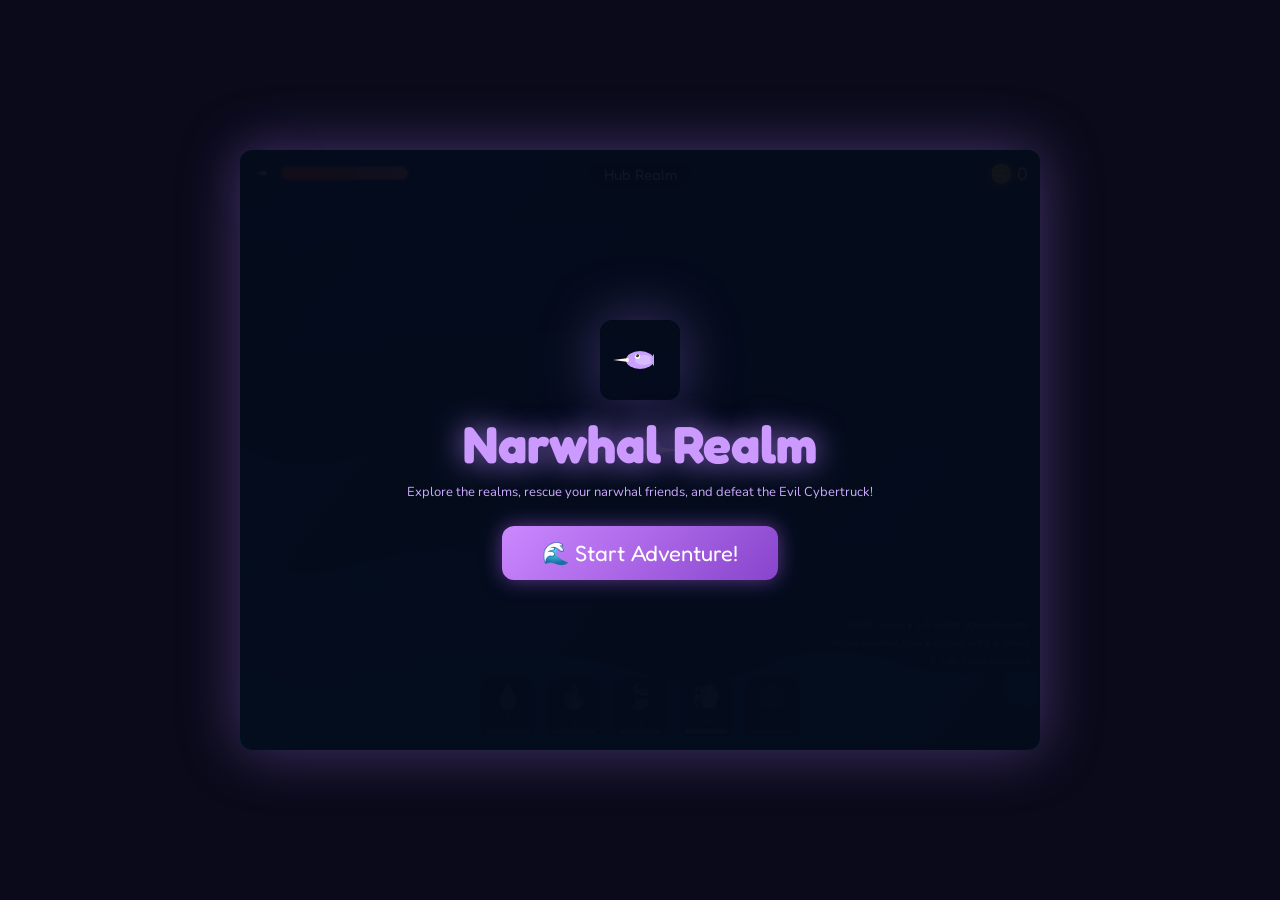
<file: narwhal-realm (3).html>
<!DOCTYPE html>
<html lang="en">
<head>
<meta charset="UTF-8">
<title>Narwhal Realm</title>
<style>
  @import url('https://fonts.googleapis.com/css2?family=Fredoka+One&family=Nunito:wght@400;700;800&display=swap');
  *{margin:0;padding:0;box-sizing:border-box;}
  body{background:#0a0a1a;display:flex;justify-content:center;align-items:center;height:100vh;font-family:'Nunito',sans-serif;overflow:hidden;user-select:none;}
  #gameWrapper{position:relative;width:800px;height:600px;}
  canvas{display:block;border-radius:12px;box-shadow:0 0 60px rgba(180,130,255,0.35);}
  #ui{position:absolute;top:0;left:0;width:100%;height:100%;pointer-events:none;}
  #healthBar{position:absolute;top:12px;left:12px;display:flex;align-items:center;gap:6px;}
  #healthLabel{font-family:'Fredoka One',cursive;color:#fff;font-size:13px;}
  #healthBg{width:130px;height:16px;background:rgba(0,0,0,0.5);border-radius:8px;border:2px solid rgba(255,100,100,0.5);overflow:hidden;}
  #healthFill{height:100%;background:linear-gradient(90deg,#ff4444,#ff8888);border-radius:8px;transition:width 0.15s;}
  #companionBars{position:absolute;top:38px;left:12px;display:flex;flex-direction:column;gap:3px;}
  .cBar{display:flex;align-items:center;gap:5px;opacity:0;transition:opacity 0.3s;}
  .cBar.visible{opacity:1;}
  .cBarLabel{font-size:13px;width:20px;text-align:center;}
  .cBarBg{width:90px;height:10px;background:rgba(0,0,0,0.5);border-radius:5px;overflow:hidden;}
  .cBarFill{height:100%;border-radius:5px;transition:width 0.15s;}
  #sandDollars{position:absolute;top:12px;right:12px;font-family:'Fredoka One',cursive;color:#ffe066;font-size:18px;text-shadow:0 0 10px rgba(255,220,50,0.8);}
  #abilityBar{position:absolute;bottom:12px;left:50%;transform:translateX(-50%);display:flex;gap:8px;}
  .abilitySlot{width:58px;height:62px;border-radius:10px;border:2px solid rgba(255,255,255,0.25);background:rgba(0,0,0,0.5);display:flex;flex-direction:column;align-items:center;justify-content:center;position:relative;overflow:hidden;transition:border-color 0.15s,box-shadow 0.15s;}
  .abilitySlot.locked{opacity:0.3;filter:grayscale(1);}
  .abilitySlot.active{border-color:#fff;box-shadow:0 0 14px rgba(255,255,255,0.6);}
  .abilitySlot .emoji{font-size:24px;}
  .abilitySlot .key{font-family:'Fredoka One',cursive;font-size:11px;color:rgba(255,255,255,0.6);}
  .abilitySlot .slotHp{width:44px;height:5px;background:rgba(0,0,0,0.5);border-radius:3px;overflow:hidden;margin-top:2px;}
  .abilitySlot .slotHpFill{height:100%;border-radius:3px;transition:width 0.15s;}
  .abilitySlot .cooldownOverlay{position:absolute;bottom:0;left:0;width:100%;background:rgba(0,0,0,0.6);transition:height 0.05s linear;}
  #factPopup{position:absolute;top:50%;left:50%;transform:translate(-50%,-50%) scale(0);background:rgba(10,20,40,0.97);border:3px solid #bb88ff;border-radius:16px;padding:24px 28px;max-width:420px;text-align:center;pointer-events:all;transition:transform 0.3s cubic-bezier(0.34,1.56,0.64,1);z-index:100;box-shadow:0 0 40px rgba(180,130,255,0.5);}
  #factPopup.show{transform:translate(-50%,-50%) scale(1);}
  #factNarwhal{font-size:48px;margin-bottom:8px;}
  #factTitle{font-family:'Fredoka One',cursive;color:#cc99ff;font-size:22px;margin-bottom:8px;}
  #factText{color:#ddc8ff;font-size:14px;line-height:1.6;margin-bottom:16px;}
  #factBtn{pointer-events:all;background:#bb88ff;color:#1a0030;border:none;border-radius:8px;padding:10px 24px;font-family:'Fredoka One',cursive;font-size:16px;cursor:pointer;}
  #factBtn:hover{background:#cc99ff;}
  #shopPopup{position:absolute;top:50%;left:50%;transform:translate(-50%,-50%) scale(0);background:rgba(5,0,15,0.98);border:3px solid #330066;border-radius:16px;padding:28px 32px;max-width:460px;text-align:center;pointer-events:all;transition:transform 0.3s cubic-bezier(0.34,1.56,0.64,1);z-index:100;box-shadow:0 0 50px rgba(100,0,200,0.6);}
  #shopPopup.show{transform:translate(-50%,-50%) scale(1);}
  #shopNarwhal{font-size:52px;margin-bottom:8px;}
  #shopTitle{font-family:'Fredoka One',cursive;color:#cc88ff;font-size:20px;margin-bottom:10px;}
  #shopText{color:#ccaaff;font-size:14px;line-height:1.7;margin-bottom:18px;}
  .shopBtnRow{display:flex;gap:12px;justify-content:center;}
  .shopBtn{pointer-events:all;border:none;border-radius:8px;padding:10px 22px;font-family:'Fredoka One',cursive;font-size:15px;cursor:pointer;transition:transform 0.1s;}
  .shopBtn:hover{transform:scale(1.05);}
  #shopYes{background:#44cc88;color:#001a08;}
  #shopNo{background:#cc4444;color:#fff;}
  #titleScreen,#winScreen,#loseScreen{position:absolute;top:0;left:0;width:100%;height:100%;display:flex;flex-direction:column;align-items:center;justify-content:center;background:rgba(5,10,25,0.95);border-radius:12px;z-index:200;pointer-events:all;}
  #titleScreen h1{font-family:'Fredoka One',cursive;font-size:52px;color:#cc99ff;text-shadow:0 0 30px rgba(180,130,255,0.8);margin-bottom:8px;animation:pulse 2s ease-in-out infinite;}
  @keyframes pulse{0%,100%{text-shadow:0 0 20px rgba(180,130,255,0.6);}50%{text-shadow:0 0 50px rgba(180,130,255,1);}}
  .titleNarwhal{font-size:64px;margin-bottom:12px;animation:bob 2s ease-in-out infinite;}
  @keyframes bob{0%,100%{transform:translateY(0);}50%{transform:translateY(-10px);}}
  #titleScreen p{color:#ccaaff;font-size:13px;margin-bottom:4px;text-align:center;max-width:540px;line-height:1.5;}
  .bigBtn{pointer-events:all;background:linear-gradient(135deg,#cc88ff,#8844cc);color:#fff;border:none;border-radius:12px;padding:14px 40px;font-family:'Fredoka One',cursive;font-size:22px;cursor:pointer;margin-top:20px;box-shadow:0 0 20px rgba(180,100,255,0.5);transition:transform 0.15s,box-shadow 0.15s;}
  .bigBtn:hover{transform:scale(1.07);box-shadow:0 0 35px rgba(180,100,255,0.9);}
  #winScreen h1{font-family:'Fredoka One',cursive;font-size:42px;color:#ffdd44;margin-bottom:12px;}
  #loseScreen h1{font-family:'Fredoka One',cursive;font-size:42px;color:#ff6666;margin-bottom:12px;}
  #realmLabel{position:absolute;top:12px;left:50%;transform:translateX(-50%);font-family:'Fredoka One',cursive;font-size:15px;color:rgba(255,255,255,0.9);background:rgba(0,0,0,0.4);padding:3px 14px;border-radius:20px;}
  #bossHPWrap{display:none;position:absolute;top:38px;left:50%;transform:translateX(-50%);flex-direction:column;align-items:center;gap:4px;}
  #bossLabel{font-family:'Fredoka One',cursive;color:#ff6666;font-size:13px;}
  #bossBg{width:240px;height:14px;background:rgba(0,0,0,0.5);border-radius:7px;border:2px solid rgba(255,100,100,0.5);overflow:hidden;}
  #bossFill{height:100%;background:linear-gradient(90deg,#ff2222,#ff8866);border-radius:7px;transition:width 0.2s;}
  #controls{position:absolute;bottom:80px;right:10px;font-size:10px;color:rgba(255,255,255,0.3);text-align:right;line-height:1.8;}
  #unlockHint{position:absolute;top:36px;left:50%;transform:translateX(-50%);font-family:'Fredoka One',cursive;font-size:12px;color:#ffcc66;background:rgba(0,0,0,0.5);padding:3px 12px;border-radius:12px;display:none;white-space:nowrap;}
  #activeElemLabel{position:absolute;bottom:82px;left:50%;transform:translateX(-50%);font-family:'Fredoka One',cursive;font-size:13px;color:#fff;background:rgba(0,0,0,0.4);padding:2px 12px;border-radius:10px;display:none;}
  #statusMsg{position:absolute;top:50%;left:50%;transform:translate(-50%,-50%);font-family:'Fredoka One',cursive;font-size:22px;color:#fff;text-shadow:0 0 20px #fff;background:rgba(0,0,0,0.6);padding:10px 24px;border-radius:14px;display:none;pointer-events:none;text-align:center;}
  #carryHint{position:absolute;bottom:82px;right:10px;font-family:'Fredoka One',cursive;font-size:11px;color:#ffffaa;background:rgba(0,0,0,0.45);padding:2px 10px;border-radius:10px;display:none;}
</style>
</head>
<body>
<div id="gameWrapper">
  <canvas id="c" width="800" height="600"></canvas>
  <div id="ui">
    <div id="healthBar">
      <span id="healthLabel"><canvas id="playerIconHP" width="22" height="22" style="vertical-align:middle;"></canvas></span>
      <div id="healthBg"><div id="healthFill" style="width:100%"></div></div>
    </div>
    <div id="companionBars">
      <div class="cBar" id="cbar_water"><span class="cBarLabel">💧</span><div class="cBarBg"><div class="cBarFill" id="cbf_water" style="width:100%;background:#0099ff;"></div></div></div>
      <div class="cBar" id="cbar_fire"><span class="cBarLabel">🔥</span><div class="cBarBg"><div class="cBarFill" id="cbf_fire" style="width:100%;background:#ff5500;"></div></div></div>
      <div class="cBar" id="cbar_earth"><span class="cBarLabel">🍃</span><div class="cBarBg"><div class="cBarFill" id="cbf_earth" style="width:100%;background:#44bb00;"></div></div></div>
      <div class="cBar" id="cbar_air"><span class="cBarLabel">💨</span><div class="cBarBg"><div class="cBarFill" id="cbf_air" style="width:100%;background:#88aaff;"></div></div></div>
      <div class="cBar" id="cbar_void"><span class="cBarLabel">🌑</span><div class="cBarBg"><div class="cBarFill" id="cbf_void" style="width:100%;background:#9900ff;"></div></div></div>
    </div>
    <div id="sandDollars">🪙 0</div>
    <div id="realmLabel">Hub Realm</div>
    <div id="unlockHint"></div>
    <div id="activeElemLabel"></div>
    <div id="carryHint">🌊 Carry your friend back to the exit!</div>
    <div id="statusMsg"></div>
    <div id="bossHPWrap">
      <div id="bossLabel">🚗 EVIL CYBERTRUCK</div>
      <div id="bossBg"><div id="bossFill" style="width:100%"></div></div>
    </div>
    <div id="abilityBar">
      <div class="abilitySlot locked" id="slot1"><span class="emoji">💧</span><span class="key">1</span><div class="slotHp"><div class="slotHpFill" id="slotHp1" style="width:100%;background:#0099ff;"></div></div><div class="cooldownOverlay" id="cd1" style="height:0%"></div></div>
      <div class="abilitySlot locked" id="slot2"><span class="emoji">🔥</span><span class="key">2</span><div class="slotHp"><div class="slotHpFill" id="slotHp2" style="width:100%;background:#ff5500;"></div></div><div class="cooldownOverlay" id="cd2" style="height:0%"></div></div>
      <div class="abilitySlot locked" id="slot3"><span class="emoji">🍃</span><span class="key">3</span><div class="slotHp"><div class="slotHpFill" id="slotHp3" style="width:100%;background:#44bb00;"></div></div><div class="cooldownOverlay" id="cd3" style="height:0%"></div></div>
      <div class="abilitySlot locked" id="slot4"><span class="emoji">💨</span><span class="key">4</span><div class="slotHp"><div class="slotHpFill" id="slotHp4" style="width:100%;background:#88aaff;"></div></div><div class="cooldownOverlay" id="cd4" style="height:0%"></div></div>
      <div class="abilitySlot locked" id="slot5"><span class="emoji">🌑</span><span class="key">5</span><div class="slotHp"><div class="slotHpFill" id="slotHp5" style="width:100%;background:#9900ff;"></div></div><div class="cooldownOverlay" id="cd5" style="height:0%"></div></div>
    </div>
    <div id="controls">WASD move • 1-5 select active element<br>Active narwhal fires • Others orbit & shield<br>4 = air heals everyone</div>
  </div>

  <div id="quizPopup" style="display:none;position:absolute;top:50%;left:50%;transform:translate(-50%,-50%);background:rgba(4,0,12,0.98);border:3px solid #7700cc;border-radius:18px;padding:28px 32px;max-width:500px;width:90%;text-align:center;pointer-events:all;z-index:150;box-shadow:0 0 60px rgba(120,0,220,0.7);">
    <div style="font-size:52px;margin-bottom:6px;">⬛</div>
    <div id="quizKeeper" style="font-family:'Fredoka One',cursive;color:#cc88ff;font-size:18px;margin-bottom:10px;">🌑 The Void Keeper</div>
    <div id="quizQuestion" style="color:#ddc8ff;font-size:15px;line-height:1.6;margin-bottom:18px;min-height:48px;"></div>
    <div id="quizFeedback" style="font-family:'Fredoka One',cursive;font-size:14px;min-height:22px;margin-bottom:10px;"></div>
    <div id="quizOptions" style="display:flex;flex-direction:column;gap:10px;"></div>
    <div id="quizProgress" style="margin-top:14px;font-size:12px;color:#886699;font-family:'Fredoka One',cursive;"></div>
  </div>

  <div id="factPopup">
    <div id="factNarwhal">🦄</div>
    <div id="factTitle"></div>
    <div id="factText"></div>
    <button id="factBtn">Awesome! Now bring them back safely! 🌊</button>
  </div>

  <div id="shopPopup">
    <div id="shopNarwhal">⬛</div>
    <div id="shopTitle" id="shopTitle"></div>
    <div id="shopText"></div>
    <div class="shopBtnRow">
      <button class="shopBtn" id="shopYes">YES!</button>
      <button class="shopBtn" id="shopNo">NO</button>
    </div>
  </div>

  <div id="titleScreen">
    <canvas id="titleNarwhalCanvas" width="80" height="80" style="margin-bottom:12px;animation:bob 2s ease-in-out infinite;display:block;margin-left:auto;margin-right:auto;"></canvas>
    <h1>Narwhal Realm</h1>
    <p>Explore the realms, rescue your narwhal friends, and defeat the Evil Cybertruck!</p>
    <button class="bigBtn" id="startBtn">🌊 Start Adventure!</button>
  </div>

  <div id="winScreen" style="display:none">
    <div style="font-size:72px;animation:bob 1s ease-in-out infinite;">🎉</div>
    <h1>You Saved the Narwhals!</h1>
    <p style="color:#ccaaff;margin-bottom:4px;">The Evil Cybertruck is totaled!</p>
    <p style="color:#664477;font-size:13px;margin-top:8px;">
      <a href="https://us.whales.org/whales-dolphins/species-guide/narwhal/" target="_blank"
         style="color:#88ddff;text-decoration:underline;">Real narwhals need our protection! 🌊</a>
    </p>
    <canvas id="qrCanvas" width="120" height="120" style="margin:10px auto;display:block;border-radius:8px;"></canvas>
    <button class="bigBtn" id="restartBtn">Play Again! 🌊</button>
  </div>
  <div id="loseScreen" style="display:none">
    <div style="font-size:64px;">😢</div>
    <h1>Oh No...</h1>
    <p style="color:#ffaaaa;margin-bottom:8px;">The narwhals need you! Try again!</p>
    <button class="bigBtn" id="retryBtn">Try Again! 💪</button>
  </div>

  <div id="bossLoseScreen" style="display:none;position:absolute;top:0;left:0;width:100%;height:100%;flex-direction:column;align-items:center;justify-content:center;background:rgba(5,10,25,0.97);border-radius:12px;z-index:200;pointer-events:all;">
    <div style="font-size:52px;margin-bottom:6px;">😢</div>
    <div style="font-family:'Fredoka One',cursive;font-size:24px;color:#ff8888;margin-bottom:8px;">The Cybertruck won... for now!</div>
    <div style="font-family:'Fredoka One',cursive;font-size:16px;color:#cc99ff;margin-bottom:6px;">Answer this narwhal trivia question to try again:</div>
    <div id="bossLoseQ" style="color:#ddc8ff;font-size:14px;line-height:1.6;margin-bottom:16px;max-width:460px;text-align:center;padding:0 20px;"></div>
    <div id="bossLoseFeedback" style="font-family:'Fredoka One',cursive;font-size:14px;min-height:22px;margin-bottom:10px;"></div>
    <div id="bossLoseOptions" style="display:flex;flex-direction:column;gap:10px;max-width:460px;width:100%;padding:0 20px;"></div>
  </div>
</div>
<script>
const canvas=document.getElementById('c'),ctx=canvas.getContext('2d'),W=800,H=600;

// ── STATE ─────────────────────────────────────────────────────────────────────
let state='title'; // title|playing|carrying|shop|boss|win|lose|fact
let keys={},mouseX=W/2,mouseY=H/2,sandDollars=0,gameTime=0,lastTime=0;
let shopStep=0; // 0=not open, 1=question1, 2=question2
let blackHolePurchased=false;
let bossTriggered=false;

function meetLuma(cn){
  cn.freed=true;
  rescuedSet.add('void');
  companionHp['void']=COMPANION_MAX_HP;
  blackHolePurchased=true;
  updateCompanionUI();
  spawnBurst(cn.x,cn.y,ELEM_COLORS['void'],24);
  state='fact'; // pause the game

  // Use the factPopup — fill it with Luma's dialogue
  document.getElementById('factNarwhal').textContent='🌑';
  document.getElementById('factTitle').textContent='Luma the Void Narwhal!';
  document.getElementById('factText').textContent=
    'You found me! Thank you for rescuing all of us — the narwhals will never forget this.\n\n' +
    'The Black Hole power is now yours. 🌑 Use it against the Evil Cybertruck and save the ocean!';

  // Replace the single factBtn with two choices
  const factBtn=document.getElementById('factBtn');
  factBtn.style.display='none';

  // Remove any previous Luma buttons
  ['lumaGo','lumaNot'].forEach(id=>{const el=document.getElementById(id);if(el)el.remove();});

  const popup=document.getElementById('factPopup');

  const goBtn=document.createElement('button');
  goBtn.id='lumaGo';
  goBtn.textContent='🌊 Save the Ocean!';
  goBtn.style.cssText='background:linear-gradient(135deg,#8800ff,#440088);color:#fff;border:none;border-radius:8px;padding:10px 22px;font-family:"Fredoka One",cursive;font-size:16px;cursor:pointer;margin:6px;box-shadow:0 0 16px rgba(120,0,255,0.6);';
  goBtn.onclick=()=>{
    popup.classList.remove('show');
    factBtn.style.display='';
    goBtn.remove();notYetBtn.remove();
    lastTime=performance.now();
    setTimeout(()=>startBoss(),400);
  };

  const notYetBtn=document.createElement('button');
  notYetBtn.id='lumaNot';
  notYetBtn.textContent="I'm not ready yet";
  notYetBtn.style.cssText='background:rgba(30,30,50,0.9);color:#aaaacc;border:2px solid #446;border-radius:8px;padding:10px 22px;font-family:"Fredoka One",cursive;font-size:15px;cursor:pointer;margin:6px;';
  notYetBtn.onclick=()=>{
    popup.classList.remove('show');
    factBtn.style.display='';
    goBtn.remove();notYetBtn.remove();
    lastTime=performance.now();
    enterRealm('hub');
  };

  popup.appendChild(goBtn);
  popup.appendChild(notYetBtn);
  popup.classList.add('show');
  if(!selectedElement)setSelected('void');
}

// ── UNLOCK ────────────────────────────────────────────────────────────────────
const UNLOCK_CHAIN={water:null,fire:'water',earth:'fire',air:'earth'};
let voidUnlocked=false; // stays true permanently after first purchase
function canEnterRealm(id){
  if(id==='hub'||id==='water')return true;
  if(id==='void'){
    if(voidUnlocked)return true;
    return hasAllFour() && sandDollars>=5;
  }
  const n=UNLOCK_CHAIN[id];return n?rescuedSet.has(n):true;
}

// Separate check: do they have all 4 narwhals (regardless of sand dollars)?
function hasAllFour(){
  return ['water','fire','earth','air'].every(e=>rescuedSet.has(e));
}

// ── REALMS ────────────────────────────────────────────────────────────────────
const REALMS={
  hub:  {name:'Hub Realm',   bg:['#003366','#001833'],accent:'#00aaff'},
  water:{name:'Water Realm', bg:['#001428','#000a18'],accent:'#00aaff'},
  fire: {name:'Fire Realm',  bg:['#220800','#110300'],accent:'#ff5500'},
  earth:{name:'Earth Realm', bg:['#071400','#030a00'],accent:'#44bb00'},
  air:  {name:'Air Realm',   bg:['#0a0a22','#060614'],accent:'#88aaff'},
  void: {name:'Void Realm',  bg:['#0e000e','#060006'],accent:'#aa00ff'},
  boss: {name:'Boss Arena',  bg:['#120004','#080002'],accent:'#ff0044'},
};
let currentRealm='hub';

// ── NARWHAL DEFS ──────────────────────────────────────────────────────────────
const NARWHAL_DEFS=[
  {id:'water',idx:0,emoji:'💧',name:'Squirt',element:'water',realm:'water',
   color:'#0088ff',damage:10,cooldown:1000,autoColor:'#00bbff',
   fact:'Narwhals live in Arctic waters and can dive over 5,000 feet deep — deeper than most submarines!',
   factTitle:'💧 Squirt the Water Narwhal!'},
  {id:'fire', idx:1,emoji:'🔥',name:'Spark', element:'fire', realm:'fire',
   color:'#ff5511',damage:12,cooldown:1200,autoColor:'#ff6600',
   fact:'Narwhals are called the "unicorns of the sea"! Their spiral tusk is actually a tooth that can grow up to 10 feet long.',
   factTitle:'🔥 Spark the Fire Narwhal!'},
  {id:'earth',idx:2,emoji:'🍃',name:'Root',  element:'earth',realm:'earth',
   color:'#44aa00',damage:11,cooldown:1100,autoColor:'#66cc22',
   fact:'A narwhal\'s tusk has millions of tiny nerve channels that may sense water temperature, pressure, and salinity!',
   factTitle:'🍃 Root the Earth Narwhal!'},
  {id:'air',  idx:3,emoji:'💨',name:'Breeze',element:'air',  realm:'air',
   color:'#88aaff',damage:0, cooldown:3500,autoColor:'#aaccff',
   fact:'Narwhals are mammals! They use cracks in Arctic ice as breathing holes, sometimes sharing them with beluga whales.',
   factTitle:'💨 Breeze the Air Narwhal!'},
  {id:'void', idx:4,emoji:'🌑',name:'Luma',  element:'void', realm:'void',
   color:'#8800ff',damage:60,cooldown:10000,autoColor:'#aa22ff',
   fact:'There are only about 123,000 narwhals left in the world. Climate change is melting their Arctic home!',
   factTitle:'🌑 Luma the Void Narwhal!'},
];

// ── COMPANION HP ──────────────────────────────────────────────────────────────
const COMPANION_MAX_HP=60;
let companionHp={};
NARWHAL_DEFS.forEach(n=>{companionHp[n.id]=COMPANION_MAX_HP;});

function updateCompanionUI(){
  NARWHAL_DEFS.forEach((n,i)=>{
    const bar=document.getElementById('cbar_'+n.id);
    const fill=document.getElementById('cbf_'+n.id);
    const slotHp=document.getElementById('slotHp'+(i+1));
    if(rescuedSet.has(n.id)){
      bar.classList.add('visible');
      const pct=Math.max(0,companionHp[n.id]/COMPANION_MAX_HP*100);
      fill.style.width=pct+'%';slotHp.style.width=pct+'%';
    } else {bar.classList.remove('visible');}
  });
}

function healAllCompanions(amount){
  rescuedSet.forEach(id=>{companionHp[id]=Math.min(COMPANION_MAX_HP,companionHp[id]+amount);});
  player.hp=Math.min(player.maxHp,player.hp+amount);
  updateHealthBar();updateCompanionUI();
}

// ── SELECTED ELEMENT ──────────────────────────────────────────────────────────
let selectedElement=null;
function setSelected(id){
  selectedElement=id;
  NARWHAL_DEFS.forEach((n,i)=>{
    const slot=document.getElementById('slot'+(i+1));
    n.id===id?slot.classList.add('active'):slot.classList.remove('active');
  });
  const lbl=document.getElementById('activeElemLabel');
  if(id){const def=NARWHAL_DEFS.find(n=>n.id===id);lbl.textContent=def?(def.element==='air'?'💨 Breeze — healing mode':def.emoji+' '+def.name+' active'):'';lbl.style.display='block';}
  else lbl.style.display='none';
}

// ── PLAYER ────────────────────────────────────────────────────────────────────
const PLAYER_COLOR='#c9a0ff';
const player={x:W/2,y:H/2,speed:180,hp:100,maxHp:100,r:22,angle:0,invincible:0,dmgFlash:0};

// Status effects
let playerEntangled=0;    // seconds remaining
let playerBlown={vx:0,vy:0,t:0};  // wind push

let rescuedSet=new Set();
let carryingNarwhal=null; // narwhal id being carried back to exit
let abilityCooldowns={};
let autoFireTimer=0;
NARWHAL_DEFS.forEach(n=>{abilityCooldowns[n.id]=0;});

// ── PORTALS ───────────────────────────────────────────────────────────────────
const PORTALS=[
  {id:'water',x:680,y:130,emoji:'💧'},
  {id:'fire', x:680,y:320,emoji:'🔥'},
  {id:'earth',x:120,y:320,emoji:'🍃'},
  {id:'air',  x:120,y:130,emoji:'💨'},
  {id:'void', x:W/2,y:H/2,emoji:'🌑'}, // center — large and menacing
];
const HUB_PORTAL={id:'hub',x:60,y:H-60,emoji:'🏠'};

// ── VOID SHOPKEEPER ───────────────────────────────────────────────────────────
const SHOPKEEPER={x:400,y:H-100}; // near the bottom of void realm (entry area)

// ── CAPTIVE NARWHALS ──────────────────────────────────────────────────────────
const CAPTIVE_POSITIONS={
  water:{x:130,y:90},fire:{x:670,y:90},
  earth:{x:100,y:110},air:{x:700,y:100},void:{x:400,y:100},
};
let captiveNarwhals=NARWHAL_DEFS.map(n=>({
  ...n,x:CAPTIVE_POSITIONS[n.id].x,y:CAPTIVE_POSITIONS[n.id].y,
  freed:false,bobT:Math.random()*Math.PI*2,
}));

// ── OBSTACLES ─────────────────────────────────────────────────────────────────
let obstacles=[];

const OBSTACLE_THEMES={
  water:{count:12,
    shapes:()=>{const r=18+Math.random()*22;return{r,shapeType:'bubble',color:'rgba(100,200,255,0.15)',borderColor:'rgba(180,230,255,0.7)'};}},
  fire:{count:10,
    shapes:()=>{const r=16+Math.random()*20,rx=r*(0.7+Math.random()*0.7),ry=r*(0.6+Math.random()*0.8);return{r:Math.max(rx,ry),rx,ry,shapeType:'lavarock',color:'#441100',borderColor:'#ff4400',burns:true};}},
  earth:{count:12,
    shapes:()=>{const r=20+Math.random()*18;return{r,shapeType:'tree',color:'#1a3300',borderColor:'#336600',tangles:true};}},
  air:{count:9,
    shapes:()=>{const r=22+Math.random()*16;return{r,shapeType:'cloud',color:'rgba(20,20,60,0.5)',borderColor:'#5577cc',blows:true};}},
  void:{count:20,
    shapes:()=>{
      const r=18+Math.random()*18,spikes=5+Math.floor(Math.random()*4);
      const speed=80+Math.random()*120;
      const angle=Math.random()*Math.PI*2;
      return{r,spikes,shapeType:'rift',color:'#1a0022',borderColor:'#7700aa',
        vx:Math.cos(angle)*speed, vy:Math.sin(angle)*speed,
        spinRate:(Math.random()-0.5)*6, blows:true};
    }},
};

function generateObstacles(realmId){
  const theme=OBSTACLE_THEMES[realmId];if(!theme)return[];
  const obs=[];
  const cn=captiveNarwhals.find(n=>n.realm===realmId);
  for(let attempt=0;attempt<theme.count*12&&obs.length<theme.count;attempt++){
    const x=65+Math.random()*(W-130),y=85+Math.random()*(H-200);
    if(Math.hypot(x-W/2,y-(H-80))<110)continue;
    if(cn&&Math.hypot(x-cn.x,y-cn.y)<85)continue;
    if(Math.hypot(x-HUB_PORTAL.x,y-HUB_PORTAL.y)<70)continue;
    // keep shopkeeper clear in void
    if(realmId==='void'&&Math.hypot(x-SHOPKEEPER.x,y-SHOPKEEPER.y)<80)continue;
    const shape=theme.shapes();
    if(obs.some(o=>Math.hypot(x-o.x,y-o.y)<shape.r*3.5))continue;
    obs.push({x,y,rotation:Math.random()*Math.PI*2,...shape});
  }
  return obs;
}

function drawObstacle(o){
  ctx.save();
  ctx.translate(o.x,o.y);
  ctx.rotate(o.rotation+Math.sin(gameTime/1200)*0.06);
  const pulse=Math.sin(gameTime/800)*0.08+0.92;

  if(o.shapeType==='bubble'){
    // Transparent iridescent bubble
    const r=o.r*pulse;
    const g=ctx.createRadialGradient(-r*0.3,-r*0.3,r*0.05,0,0,r);
    g.addColorStop(0,'rgba(220,240,255,0.35)');
    g.addColorStop(0.7,'rgba(100,200,255,0.08)');
    g.addColorStop(1,'rgba(180,220,255,0.18)');
    ctx.beginPath();ctx.arc(0,0,r,0,Math.PI*2);
    ctx.fillStyle=g;ctx.fill();
    ctx.strokeStyle=o.borderColor;ctx.lineWidth=1.5;ctx.stroke();
    // shine glint
    ctx.beginPath();ctx.arc(-r*0.3,-r*0.32,r*0.18,0,Math.PI*2);
    ctx.fillStyle='rgba(255,255,255,0.45)';ctx.fill();

  } else if(o.shapeType==='lavarock'){
    const flicker=Math.sin(gameTime/120+o.rotation*10)*0.15;
    ctx.beginPath();ctx.ellipse(0,0,o.rx*pulse,o.ry*pulse,0,0,Math.PI*2);
    ctx.fillStyle=o.color;ctx.fill();
    ctx.strokeStyle=o.borderColor;ctx.lineWidth=2;ctx.stroke();
    // glowing crack
    ctx.beginPath();ctx.moveTo(-o.rx*0.4,0);ctx.lineTo(o.rx*0.1,-o.ry*0.5);ctx.lineTo(o.rx*0.4,o.ry*0.2);
    ctx.strokeStyle=`rgba(255,${100+flicker*200|0},0,0.8)`;ctx.lineWidth=2;ctx.stroke();
    // ember glow at top
    ctx.beginPath();ctx.arc(o.rx*0.1,-o.ry*0.5,4+flicker*3,0,Math.PI*2);
    ctx.fillStyle='rgba(255,200,0,0.7)';ctx.fill();

  } else if(o.shapeType==='tree'){
    const h=o.r*2.2,w=o.r*1.5;
    // canopy layers
    [[0,-h*0.5,-w*0.5,h*0.3,w*0.5,h*0.3],[0,-h*0.2,-w*0.42,h*0.52,w*0.42,h*0.52]].forEach(pts=>{
      ctx.beginPath();ctx.moveTo(pts[0],pts[1]);ctx.lineTo(pts[2],pts[3]);ctx.lineTo(pts[4],pts[5]);ctx.closePath();
      ctx.fillStyle=o.color;ctx.fill();ctx.strokeStyle=o.borderColor;ctx.lineWidth=2;ctx.stroke();
    });
    ctx.fillStyle='#5c3300';ctx.fillRect(-5,h*0.3,10,h*0.25);
    // vine tentacles
    for(let i=0;i<3;i++){
      const vx=Math.cos(gameTime/600+i*2)*8;
      ctx.beginPath();ctx.moveTo(0,h*0.3+5);
      ctx.quadraticCurveTo(vx+(i-1)*12,h*0.5+15,(i-1)*20,h*0.55+20);
      ctx.strokeStyle='rgba(50,150,0,0.7)';ctx.lineWidth=2.5;ctx.stroke();
    }

  } else if(o.shapeType==='cloud'){
    const blobs=[{x:0,y:0,r:o.r},{x:-o.r*0.55,y:o.r*0.2,r:o.r*0.7},{x:o.r*0.55,y:o.r*0.2,r:o.r*0.65},{x:-o.r*0.28,y:-o.r*0.4,r:o.r*0.6},{x:o.r*0.28,y:-o.r*0.35,r:o.r*0.55}];
    blobs.forEach(b=>{ctx.beginPath();ctx.arc(b.x,b.y,b.r*pulse,0,Math.PI*2);ctx.fillStyle=o.color;ctx.fill();});
    blobs.forEach(b=>{ctx.beginPath();ctx.arc(b.x,b.y,b.r*pulse,0,Math.PI*2);ctx.strokeStyle=o.borderColor;ctx.lineWidth=1.5;ctx.stroke();});
    // spinning wind arrows
    const wa=gameTime/800;
    for(let i=0;i<3;i++){
      const a=wa+i*Math.PI*2/3,wx=Math.cos(a)*o.r*0.55,wy=Math.sin(a)*o.r*0.4;
      ctx.save();ctx.translate(wx,wy);ctx.rotate(a+Math.PI/2);
      ctx.strokeStyle='rgba(150,180,255,0.7)';ctx.lineWidth=2;
      ctx.beginPath();ctx.moveTo(0,-7);ctx.lineTo(-4,0);ctx.lineTo(4,0);ctx.closePath();ctx.stroke();ctx.restore();
    }

  } else if(o.shapeType==='rift'){
    ctx.beginPath();
    for(let i=0;i<o.spikes*2;i++){
      const a=(Math.PI/o.spikes)*i-Math.PI/2;
      const r2=i%2===0?o.r*pulse:o.r*0.42*pulse;
      const px=Math.cos(a)*r2,py=Math.sin(a)*r2;
      i===0?ctx.moveTo(px,py):ctx.lineTo(px,py);
    }
    ctx.closePath();ctx.fillStyle=o.color;ctx.fill();ctx.strokeStyle=o.borderColor;ctx.lineWidth=2;ctx.stroke();
    ctx.beginPath();ctx.arc(0,0,o.r*0.28,0,Math.PI*2);ctx.fillStyle='rgba(160,0,255,0.5)';ctx.fill();
  }
  ctx.restore();
}

// ── OBSTACLE EFFECTS ON PLAYER ────────────────────────────────────────────────
function applyObstacleEffects(){
  obstacles.forEach(o=>{
    const d=dist(player,o);
    const minD=player.r+o.r;
    if(d<minD&&d>0){
      // push out (solid collision for all)
      const nx=(player.x-o.x)/d,ny=(player.y-o.y)/d;
      player.x=o.x+nx*minD;player.y=o.y+ny*minD;
      // special effects on contact
      if(o.burns&&player.invincible<=0){
        damagePlayer(4);player.invincible=0.5;
        spawnBurst(player.x,player.y,'#ff6600',4);
      }
      if(o.tangles&&playerEntangled<=0){
        playerEntangled=1.5;
        showStatus('🌿 Entangled! Can\'t move for 1.5s!',1.8);
      }
      // Wind: single random burst on contact, not a continuous field
      if(o.blows&&!o._blowCooldown){
        const randA=Math.random()*Math.PI*2;
        const strength=220+Math.random()*80;
        playerBlown.vx=Math.cos(randA)*strength*0.05;
        playerBlown.vy=Math.sin(randA)*strength*0.05;
        playerBlown.t=0.4;
        o._blowCooldown=true;
        // Reset cooldown after 0.6s so player can be blown again if they re-enter
        setTimeout(()=>{o._blowCooldown=false;},600);
      }
    }
  });
}

// ── VOID REALM PHYSICS ───────────────────────────────────────────────────────
// Luma spins out of control in the void realm until rescued
const lumaState={
  x:CAPTIVE_POSITIONS.void.x, y:CAPTIVE_POSITIONS.void.y,
  vx:40, vy:-30, spinAngle:0, spinRate:4,
  cryTimer:0, cryText:'',
};
const LUMA_CRIES=['Help!','I\'m dizzy!','I\'ve lost control!','Somebody stop me!','Wheee... wait no!','HELP!','So dizzy...','Can\'t stop spinning!'];

function updateVoidPhysics(dt){
  if(currentRealm!=='void')return;
  const cn=captiveNarwhals.find(n=>n.id==='void');
  if(!cn||cn.freed)return;

  // Move Luma
  lumaState.x+=lumaState.vx*dt;
  lumaState.y+=lumaState.vy*dt;
  lumaState.spinAngle+=lumaState.spinRate*dt;

  // Bounce off walls
  if(lumaState.x<40){lumaState.x=40;lumaState.vx=Math.abs(lumaState.vx);}
  if(lumaState.x>W-40){lumaState.x=W-40;lumaState.vx=-Math.abs(lumaState.vx);}
  if(lumaState.y<60){lumaState.y=60;lumaState.vy=Math.abs(lumaState.vy);}
  if(lumaState.y>H-60){lumaState.y=H-60;lumaState.vy=-Math.abs(lumaState.vy);}

  // Sync captive narwhal position so rescue detection works
  cn.x=lumaState.x;cn.y=lumaState.y;

  // Luma bounces off void obstacles
  obstacles.forEach(o=>{
    const d=dist(lumaState,o);
    const minD=30+o.r;
    if(d<minD&&d>0){
      const nx=(lumaState.x-o.x)/d,ny=(lumaState.y-o.y)/d;
      lumaState.x=o.x+nx*minD;lumaState.y=o.y+ny*minD;
      // Reflect velocity
      const dot=lumaState.vx*nx+lumaState.vy*ny;
      lumaState.vx-=2*dot*nx;lumaState.vy-=2*dot*ny;
      lumaState.spinRate=(Math.random()-0.5)*8; // chaotic spin change
    }
  });

  // Cry text timer
  lumaState.cryTimer-=dt;
  if(lumaState.cryTimer<=0){
    lumaState.cryText=LUMA_CRIES[Math.floor(Math.random()*LUMA_CRIES.length)];
    lumaState.cryTimer=1.5+Math.random()*2;
  }

  // Move void obstacles and bounce them off walls and each other
  obstacles.forEach(o=>{
    if(!o.vx)return; // non-void obstacles are static
    o.x+=o.vx*dt;o.y+=o.vy*dt;
    o.rotation+=o.spinRate*dt;

    if(o.x<o.r+20){o.x=o.r+20;o.vx=Math.abs(o.vx);}
    if(o.x>W-o.r-20){o.x=W-o.r-20;o.vx=-Math.abs(o.vx);}
    if(o.y<o.r+50){o.y=o.r+50;o.vy=Math.abs(o.vy);}
    if(o.y>H-o.r-40){o.y=H-o.r-40;o.vy=-Math.abs(o.vy);}
  });

  // Obstacle-obstacle collisions
  for(let i=0;i<obstacles.length;i++){
    for(let j=i+1;j<obstacles.length;j++){
      const a=obstacles[i],b=obstacles[j];
      if(!a.vx||!b.vx)continue;
      const d=Math.hypot(a.x-b.x,a.y-b.y);
      const minD=a.r+b.r;
      if(d<minD&&d>0){
        const nx=(a.x-b.x)/d,ny=(a.y-b.y)/d;
        // Push apart
        const overlap=(minD-d)/2;
        a.x+=nx*overlap;a.y+=ny*overlap;
        b.x-=nx*overlap;b.y-=ny*overlap;
        // Swap velocity components along collision normal
        const da=a.vx*nx+a.vy*ny;
        const db=b.vx*nx+b.vy*ny;
        a.vx+=(-da+db)*nx;a.vy+=(-da+db)*ny;
        b.vx+=(da-db)*nx;b.vy+=(da-db)*ny;
      }
    }
  }
}
const ELEM_COLORS={fire:'#ff4400',water:'#0088ff',air:'#88aaff',earth:'#44aa00',void:'#8800ff'};
const ELEM_WEAKNESSES={fire:'water',water:'earth',earth:'fire',air:'earth'}; // void has no weakness
const REALM_ENEMY_ELEMENT={water:'water',fire:'fire',earth:'earth',air:'air',void:'void'};
const ALL_ELEMENTS=['fire','water','air','earth','void'];

// ── ENEMIES ───────────────────────────────────────────────────────────────────
let enemies=[],enemySpawnTimer=0;

function spawnEnemies(bossMode=false){
  const count=2+Math.floor(Math.random()*2);
  for(let i=0;i<count;i++){
    const side=Math.floor(Math.random()*4);let x,y;
    if(side===0){x=Math.random()*W;y=-30;}
    else if(side===1){x=W+30;y=Math.random()*H;}
    else if(side===2){x=Math.random()*W;y=H+30;}
    else{x=-30;y=Math.random()*H;}
    const elem=bossMode?ALL_ELEMENTS[Math.floor(Math.random()*ALL_ELEMENTS.length)]:(REALM_ENEMY_ELEMENT[currentRealm]||'water');
    enemies.push({x,y,element:elem,hp:35,maxHp:35,r:18,speed:52+Math.random()*30,shootTimer:1200+Math.random()*1600,dmgFlash:0});
  }
}

// ── PROJECTILES ───────────────────────────────────────────────────────────────
let projectiles=[],enemyProjectiles=[];

function shootPlayer(fromX,fromY,toX,toY,elemDef,special=false){
  const dx=toX-fromX,dy=toY-fromY,d=Math.hypot(dx,dy)||1;
  const spd=350,dmg=special?elemDef.damage:Math.ceil(elemDef.damage*0.6);
  projectiles.push({x:fromX,y:fromY,vx:dx/d*spd,vy:dy/d*spd,
    color:elemDef.autoColor,r:special?(elemDef.element==='void'?20:10):7,dmg,life:1.6,
    element:elemDef.element,pullRadius:elemDef.element==='void'&&special?200:0});
}

// ── COIN PICKUPS ──────────────────────────────────────────────────────────────
let coinPickups=[]; // {x,y,bobT,life}  — stay on ground until player touches

function spawnCoin(x,y){
  coinPickups.push({x,y,bobT:Math.random()*Math.PI*2,life:12}); // despawn after 12s
}

function updateCoinPickups(dt){
  coinPickups=coinPickups.filter(c=>{
    c.bobT+=dt*3;
    c.life-=dt;
    if(dist(player,c)<player.r+14){
      sandDollars++;
      document.getElementById('sandDollars').textContent='🪙 '+sandDollars;
      // pop particle
      particles.push({type:'text',text:'+🪙',x:c.x,y:c.y-10,life:0.7,maxLife:0.7,color:'#ffee44'});
      return false;
    }
    return c.life>0;
  });
}

function drawCoinPickups(){
  coinPickups.forEach(c=>{
    const by=c.y+Math.sin(c.bobT)*4;
    ctx.font='18px serif';ctx.textAlign='center';ctx.textBaseline='middle';
    // glow
    ctx.shadowColor='#ffcc00';ctx.shadowBlur=10;
    ctx.fillText('🪙',c.x,by);
    ctx.shadowBlur=0;
    // fade ring when about to despawn
    if(c.life<3){
      ctx.beginPath();ctx.arc(c.x,by,14,0,Math.PI*2);
      ctx.strokeStyle=`rgba(255,220,0,${c.life/3*0.6})`;ctx.lineWidth=1.5;ctx.stroke();
    }
  });
}

// ── PARTICLES ─────────────────────────────────────────────────────────────────
let particles=[];
function spawnBurst(x,y,color,count=8){
  for(let i=0;i<count;i++){
    const a=(Math.PI*2*i/count)+Math.random()*0.5,sp=60+Math.random()*80;
    particles.push({x,y,vx:Math.cos(a)*sp,vy:Math.sin(a)*sp,color,life:0.5+Math.random()*0.4,maxLife:0.9,size:5+Math.random()*4});
  }
}

// ── BOSS MINIONS ─────────────────────────────────────────────────────────────
function spawnBossMinions(){
  const count=boss.phase>=2?3:2;
  for(let i=0;i<count;i++){
    const elem=ALL_ELEMENTS[Math.floor(Math.random()*ALL_ELEMENTS.length)];
    const x=40+Math.random()*(W-80);
    enemies.push({x,y:-25,element:elem,hp:25,maxHp:25,r:16,
      speed:90+Math.random()*60*(boss.phase>=2?1.5:1),
      shootTimer:800+Math.random()*800,dmgFlash:0,
      isBossMinion:true,
      vx:(Math.random()-0.5)*40}); // slight horizontal drift
  }
}

function updateBossMinion(e,dt){
  if(e.dmgFlash>0)e.dmgFlash-=dt;
  // Move downward with slight drift
  e.y+=e.speed*dt;
  e.x+=e.vx*dt;
  e.x=Math.max(e.r,Math.min(W-e.r,e.x));

  // Melee hit against player at bottom
  if(dist(player,e)<player.r+e.r+5&&player.invincible<=0){damagePlayer(12);player.invincible=0.8;}

  // Shoot downward at player occasionally
  e.shootTimer-=dt*1000;
  if(e.shootTimer<=0){
    e.shootTimer=700+Math.random()*700;
    const ba=Math.atan2(player.y-e.y,player.x-e.x);
    enemyProjectiles.push({x:e.x,y:e.y,vx:Math.cos(ba)*190,vy:Math.sin(ba)*190,
      color:ELEM_COLORS[e.element],element:e.element,r:7,dmg:9,life:4});
  }

  // Remove if gone past bottom
  if(e.y>H+30){e.hp=0;}
}

// ── BOSS ─────────────────────────────────────────────────────────────────────
const boss={x:W/2,y:160,r:60,hp:7000,maxHp:7000,speed:55,velX:1.2,velY:0.6,shootTimer:0,phase:1,alive:true,dmgFlash:0,angle:0};
let blackHoleEffect=null; // {x,y,life,maxLife,pct}

// ── REALM DMG ─────────────────────────────────────────────────────────────────
let realmDmgTimer=0;

// ── HELPERS ───────────────────────────────────────────────────────────────────
function dist(a,b){return Math.hypot(a.x-b.x,a.y-b.y);}

function showStatus(msg,dur=2){
  const el=document.getElementById('statusMsg');
  el.textContent=msg;el.style.display='block';
  clearTimeout(showStatus._t);
  showStatus._t=setTimeout(()=>{el.style.display='none';},dur*1000);
}

// ── DRAW NARWHAL ──────────────────────────────────────────────────────────────
function drawNarwhal(x,y,angle,scale=1,color='#c9a0ff',flash=false){
  ctx.save();ctx.translate(x,y);ctx.rotate(angle+Math.PI/2);ctx.scale(scale,scale);
  if(flash){ctx.shadowColor='#fff';ctx.shadowBlur=20;}
  ctx.beginPath();ctx.ellipse(0,0,14,22,0,0,Math.PI*2);ctx.fillStyle=color;ctx.fill();
  ctx.beginPath();ctx.ellipse(0,6,8,14,0,0,Math.PI*2);ctx.fillStyle='rgba(255,255,255,0.28)';ctx.fill();
  ctx.beginPath();ctx.moveTo(-10,22);ctx.lineTo(0,16);ctx.lineTo(10,22);ctx.fillStyle=color;ctx.fill();
  ctx.beginPath();ctx.moveTo(-3,-18);ctx.lineTo(3,-18);ctx.lineTo(0,-42);ctx.fillStyle='#fff8e0';ctx.fill();
  ctx.beginPath();ctx.arc(6,-4,4,0,Math.PI*2);ctx.fillStyle='#fff';ctx.fill();
  ctx.beginPath();ctx.arc(7,-4,2.5,0,Math.PI*2);ctx.fillStyle='#222';ctx.fill();
  ctx.beginPath();ctx.arc(8,-5,1,0,Math.PI*2);ctx.fillStyle='#fff';ctx.fill();
  ctx.restore();
}

function drawShopkeeper(){
  const x=SHOPKEEPER.x,y=SHOPKEEPER.y;
  const bob=Math.sin(gameTime/700)*5;
  const lumaRescued=rescuedSet.has('void');
  ctx.save();
  ctx.fillStyle='rgba(40,0,60,0.85)';
  ctx.beginPath();ctx.roundRect(x-85,y-bob-75,170,36,8);ctx.fill();
  ctx.fillStyle='#cc88ff';ctx.font='11px Nunito,sans-serif';ctx.textAlign='center';ctx.textBaseline='middle';
  ctx.fillText(lumaRescued?'🌑 The Void awaits...':'🌑 Find Luma first!',x,y-bob-57);
  ctx.restore();
  drawNarwhal(x,y+bob,Math.PI*0.1,1.1,'#111111');
  ctx.save();
  const g=ctx.createRadialGradient(x,y+bob,5,x,y+bob,38);
  g.addColorStop(0,'rgba(80,0,120,0.3)');g.addColorStop(1,'rgba(0,0,0,0)');
  ctx.beginPath();ctx.arc(x,y+bob,38,0,Math.PI*2);ctx.fillStyle=g;ctx.fill();
  ctx.restore();
}

function drawRobot(x,y,elem,r,flash){
  ctx.save();ctx.translate(x,y);
  const ec=ELEM_COLORS[elem]||'#aaa';
  if(flash){ctx.shadowColor='#fff';ctx.shadowBlur=16;}
  ctx.fillStyle='rgba(30,30,50,0.92)';
  ctx.beginPath();ctx.roundRect(-r*0.8,-r*0.8,r*1.6,r*1.6,4);ctx.fill();
  ctx.strokeStyle=ec;ctx.lineWidth=2;ctx.stroke();
  ctx.fillStyle=ec;ctx.beginPath();ctx.arc(0,0,r*0.4,0,Math.PI*2);ctx.globalAlpha=0.7;ctx.fill();ctx.globalAlpha=1;
  ctx.fillStyle='#fff';ctx.beginPath();
  ctx.arc(-r*0.25,-r*0.15,r*0.12,0,Math.PI*2);ctx.arc(r*0.25,-r*0.15,r*0.12,0,Math.PI*2);ctx.fill();
  ctx.restore();
}

function drawCybertruck(flash){
  ctx.save();ctx.translate(boss.x,boss.y);
  boss.angle=Math.atan2(player.y-boss.y,player.x-boss.x);
  if(flash){ctx.shadowColor='#ff0044';ctx.shadowBlur=40;}
  // truck body — angular cybertruck silhouette
  ctx.fillStyle='#222228';
  // main body
  ctx.beginPath();
  ctx.moveTo(-50,-22);ctx.lineTo(-50,22);ctx.lineTo(50,22);ctx.lineTo(50,-22);
  ctx.lineTo(30,-38);ctx.lineTo(-20,-38);ctx.closePath();ctx.fill();
  ctx.strokeStyle=flash?'#fff':'#00ffcc';ctx.lineWidth=2.5;ctx.stroke();
  // cab
  ctx.beginPath();ctx.moveTo(-20,-38);ctx.lineTo(-20,-22);ctx.lineTo(30,-22);ctx.lineTo(30,-38);ctx.closePath();
  ctx.fillStyle='#1a1a20';ctx.fill();ctx.strokeStyle=flash?'#fff':'#00ffcc';ctx.stroke();
  // windshield
  ctx.beginPath();ctx.moveTo(-18,-36);ctx.lineTo(-18,-24);ctx.lineTo(28,-24);ctx.lineTo(28,-36);ctx.closePath();
  ctx.fillStyle='rgba(0,200,200,0.3)';ctx.fill();
  // wheels
  [[-34,22],[34,22]].forEach(([wx,wy])=>{
    ctx.beginPath();ctx.arc(wx,wy,12,0,Math.PI*2);
    ctx.fillStyle='#111';ctx.fill();ctx.strokeStyle='#444';ctx.lineWidth=2;ctx.stroke();
    ctx.beginPath();ctx.arc(wx,wy,5,0,Math.PI*2);ctx.fillStyle='#888';ctx.fill();
  });
  // headlights
  ctx.fillStyle=boss.phase>=2?'#ff4400':'#ffdd00';
  ctx.fillRect(46,-18,6,8);ctx.fillRect(46,8,6,8);
  // phase 2 — exhaust flames
  if(boss.phase>=2){
    const flk=Math.sin(gameTime/60)*8;
    ctx.beginPath();ctx.moveTo(-50,-10);ctx.lineTo(-60+flk,-2);ctx.lineTo(-50,10);
    ctx.fillStyle='rgba(255,100,0,0.8)';ctx.fill();
  }
  ctx.restore();
}

function drawBackground(){
  const realm=REALMS[currentRealm]||REALMS.hub;
  const g=ctx.createLinearGradient(0,0,W,H);
  g.addColorStop(0,realm.bg[0]);g.addColorStop(1,realm.bg[1]);
  ctx.fillStyle=g;ctx.fillRect(0,0,W,H);

  // Hub realm: animated ocean waves
  if(currentRealm==='hub'){
    const t=gameTime/1000;
    for(let row=0;row<6;row++){
      const baseY=80+row*(H/5.5);
      const alpha=0.04+row*0.015;
      ctx.beginPath();
      ctx.moveTo(0,baseY);
      for(let x=0;x<=W;x+=6){
        const y=baseY+Math.sin(x*0.018+t*(0.8+row*0.15))*12+Math.sin(x*0.03-t*0.5)*6;
        ctx.lineTo(x,y);
      }
      ctx.lineTo(W,H);ctx.lineTo(0,H);ctx.closePath();
      ctx.fillStyle=`rgba(0,${130+row*14},${200+row*8},${alpha})`;ctx.fill();
    }
    // Shimmer highlights
    for(let i=0;i<8;i++){
      const sx=(Math.sin(t*0.4+i*1.3)*0.5+0.5)*W;
      const sy=(Math.sin(t*0.3+i*0.9)*0.5+0.5)*H;
      const sg=ctx.createRadialGradient(sx,sy,0,sx,sy,40);
      sg.addColorStop(0,'rgba(100,200,255,0.06)');sg.addColorStop(1,'rgba(0,0,0,0)');
      ctx.beginPath();ctx.arc(sx,sy,40,0,Math.PI*2);ctx.fillStyle=sg;ctx.fill();
    }
    return; // skip hex grid for hub
  }

  ctx.strokeStyle=realm.accent+'10';ctx.lineWidth=0.5;
  const hex=50;
  for(let row=0;row<H/hex+2;row++)for(let col=0;col<W/hex+2;col++){
    const ox=(row%2)*hex*0.5,cx2=col*hex+ox,cy2=row*hex*0.866;
    ctx.beginPath();
    for(let i=0;i<6;i++){const a=Math.PI/6+Math.PI/3*i,px=cx2+Math.cos(a)*hex*0.5,py=cy2+Math.sin(a)*hex*0.5;i===0?ctx.moveTo(px,py):ctx.lineTo(px,py);}
    ctx.closePath();ctx.stroke();
  }
}

function drawPortal(p){
  const unlocked=canEnterRealm(p.id);
  const isVoid=p.id==='void';
  const baseR=isVoid?70:30; // void portal is much larger

  ctx.save();ctx.translate(p.x,p.y);
  const glow=Math.sin(gameTime/500)*0.5+0.5;
  const col=isVoid?'#6600cc':(ELEM_COLORS[p.id==='hub'?'void':p.id]||'#9966ff');

  if(isVoid){
    // Dark menacing void portal — swirling darkness
    const pulse=Math.sin(gameTime/600)*0.08+0.92;

    // Outer dark aura
    const aura=ctx.createRadialGradient(0,0,baseR*0.3,0,0,baseR*2.2);
    aura.addColorStop(0,'rgba(40,0,80,0.6)');
    aura.addColorStop(0.5,'rgba(20,0,40,0.4)');
    aura.addColorStop(1,'rgba(0,0,0,0)');
    ctx.beginPath();ctx.arc(0,0,baseR*2.2,0,Math.PI*2);ctx.fillStyle=aura;ctx.fill();

    // Rotating outer ring with spikes
    ctx.save();ctx.rotate(gameTime/2000);
    for(let i=0;i<8;i++){
      const a=(Math.PI*2/8)*i;
      ctx.beginPath();ctx.moveTo(Math.cos(a)*baseR*1.1,Math.sin(a)*baseR*1.1);
      ctx.lineTo(Math.cos(a)*(baseR*1.5+Math.sin(gameTime/300+i)*8),Math.sin(a)*(baseR*1.5+Math.sin(gameTime/300+i)*8));
      ctx.strokeStyle=unlocked?'rgba(120,0,200,0.7)':'rgba(60,60,60,0.5)';ctx.lineWidth=2;ctx.stroke();
    }
    ctx.restore();

    // Counter-rotating ring
    ctx.save();ctx.rotate(-gameTime/1500);
    ctx.strokeStyle=unlocked?'rgba(150,0,255,0.5)':'rgba(50,50,50,0.4)';ctx.lineWidth=3;
    ctx.setLineDash([10,6]);ctx.beginPath();ctx.arc(0,0,baseR*1.3,0,Math.PI*2);ctx.stroke();ctx.setLineDash([]);
    ctx.restore();

    // Main portal circle — deep darkness
    const pg=ctx.createRadialGradient(0,0,5,0,0,baseR*pulse);
    pg.addColorStop(0,'rgba(0,0,0,0.98)');
    pg.addColorStop(0.7,'rgba(30,0,60,0.9)');
    pg.addColorStop(1,unlocked?'rgba(100,0,180,0.7)':'rgba(30,30,30,0.7)');
    ctx.beginPath();ctx.arc(0,0,baseR*pulse,0,Math.PI*2);ctx.fillStyle=pg;ctx.fill();

    // Ring border
    ctx.strokeStyle=unlocked?`rgba(${120+glow*80|0},0,255,0.9)`:'rgba(70,70,70,0.6)';
    ctx.lineWidth=unlocked?4:2;
    ctx.shadowColor=unlocked?'#8800ff':'transparent';ctx.shadowBlur=unlocked?(20+glow*20):0;
    ctx.stroke();ctx.shadowBlur=0;

    // Inner swirl dots
    if(unlocked){
      for(let i=0;i<6;i++){
        const a=(gameTime/800)+(Math.PI*2/6)*i;
        const ir=baseR*0.5;
        ctx.beginPath();ctx.arc(Math.cos(a)*ir,Math.sin(a)*ir,4,0,Math.PI*2);
        ctx.fillStyle=`rgba(180,80,255,${0.5+Math.sin(gameTime/300+i)*0.3})`;ctx.fill();
      }
    }

    ctx.restore();

    // Emoji and label below
    ctx.font='32px serif';ctx.textAlign='center';ctx.textBaseline='middle';
    ctx.shadowColor='#8800ff';ctx.shadowBlur=unlocked?15:0;
    ctx.fillText(p.emoji,p.x,p.y);ctx.shadowBlur=0;

    ctx.font=unlocked?'bold 13px Nunito,sans-serif':'12px Nunito,sans-serif';
    ctx.fillStyle=unlocked?'#cc88ff':'#666';ctx.textAlign='center';ctx.textBaseline='top';
    ctx.fillText(REALMS.void.name,p.x,p.y+baseR+10);
    if(!unlocked){
      const four=hasAllFour();
      const coins=sandDollars>=5;
      ctx.font='10px Nunito,sans-serif';
      ctx.fillStyle=four?'#88ff88':'#ff8888';
      ctx.fillText(four?'✅ All 4 narwhals rescued':'❌ Need all 4 narwhals',p.x,p.y+baseR+26);
      ctx.fillStyle=coins?'#88ff88':'#ff8888';
      ctx.fillText(coins?'✅ 5 🪙 ready':'❌ Need 5 🪙 (have '+sandDollars+')',p.x,p.y+baseR+40);
    }

  } else {
    // Normal portal
    const pg=ctx.createRadialGradient(0,0,5,0,0,baseR);
    pg.addColorStop(0,col+'aa');pg.addColorStop(1,col+'00');
    ctx.fillStyle=pg;ctx.beginPath();ctx.arc(0,0,baseR,0,Math.PI*2);ctx.fill();
    ctx.strokeStyle=unlocked?col:'#444';ctx.lineWidth=3;ctx.shadowColor=col;ctx.shadowBlur=10+glow*15;ctx.stroke();
    ctx.rotate(gameTime/1000);ctx.strokeStyle=(unlocked?col:'#444')+'88';ctx.lineWidth=1.5;
    ctx.setLineDash([5,8]);ctx.beginPath();ctx.arc(0,0,baseR*1.27,0,Math.PI*2);ctx.stroke();ctx.setLineDash([]);
    ctx.restore();

    ctx.font='22px serif';ctx.textAlign='center';ctx.textBaseline='middle';ctx.fillText(p.emoji,p.x,p.y);
    ctx.font='11px Nunito,sans-serif';ctx.fillStyle=unlocked?'#fff':'#666';
    ctx.fillText(REALMS[p.id]?.name||'Home',p.x,p.y+42);
    if(!unlocked){
      const nid=UNLOCK_CHAIN[p.id];
      const hint='Need: '+NARWHAL_DEFS.find(n=>n.id===nid)?.emoji+' first';
      ctx.font='10px Nunito,sans-serif';ctx.fillStyle='#ff8888';ctx.fillText(hint,p.x,p.y+56);
    }
  }
}

// ── ORBIT POSITIONS ───────────────────────────────────────────────────────────
function getOrbitPos(idx,total){
  const a=(gameTime/1000)*1.1+idx*(Math.PI*2/total);
  return{x:player.x+Math.cos(a)*50,y:player.y+Math.sin(a)*50,angle:a+Math.PI/2};
}

// ── MAIN LOOP ─────────────────────────────────────────────────────────────────
function gameLoop(ts){
  const dt=Math.min((ts-lastTime)/1000,0.05);lastTime=ts;
  if(state==='playing'||state==='carrying'||state==='boss')update(dt);
  // fact, shop, quiz states intentionally skip update — game is paused behind the popup
  render();requestAnimationFrame(gameLoop);
}

function update(dt){
  gameTime+=dt*1000;

  // Wind bleed off
  if(playerBlown.t>0){playerBlown.t-=dt;playerBlown.vx*=0.88;playerBlown.vy*=0.88;}
  else{playerBlown.vx*=0.7;playerBlown.vy*=0.7;}
  if(playerEntangled>0)playerEntangled-=dt;

  // Movement
  let dx=0,dy=0;
  if(playerEntangled<=0){
    if(keys['ArrowLeft']||keys['a']||keys['A'])dx-=1;
    if(keys['ArrowRight']||keys['d']||keys['D'])dx+=1;
    if(keys['ArrowUp']||keys['w']||keys['W'])dy-=1;
    if(keys['ArrowDown']||keys['s']||keys['S'])dy+=1;
  }
  const dl=Math.hypot(dx,dy)||1;
  if(dx||dy){player.x+=dx/dl*player.speed*dt;player.y+=dy/dl*player.speed*dt;}
  // Wind push
  player.x+=playerBlown.vx;player.y+=playerBlown.vy;
  player.x=Math.max(player.r,Math.min(W-player.r,player.x));
  player.y=Math.max(player.r,Math.min(H-player.r,player.y));
  applyObstacleEffects();

  player.angle=Math.atan2(mouseY-player.y,mouseX-player.x);
  if(player.invincible>0)player.invincible-=dt;
  if(player.dmgFlash>0)player.dmgFlash-=dt;

  if(state==='boss'){
    // Lock player to bottom third — full movement within that zone
    const bossZoneTop=H*2/3;
    player.y=Math.max(bossZoneTop+player.r,Math.min(H-player.r,player.y));
    player.x=Math.max(player.r,Math.min(W-player.r,player.x));
    player.angle=-Math.PI/2; // tusk always points up during boss fight

    updateBoss(dt);updateBossAutoFire(dt);
    if(blackHoleEffect)blackHoleEffect.dtRef=dt;
    updateProjectiles(dt);updateParticles(dt);updateCoinPickups(dt);
    updateCooldownUI(dt);checkEnemyProjHit();
    enemySpawnTimer-=dt;
    if(enemySpawnTimer<=0){
      enemySpawnTimer=1.8+Math.random()*(boss.phase>=2?1.2:2.0);
      spawnBossMinions();
    }
    checkProjHitEnemies();
    enemies.forEach(e=>updateBossMinion(e,dt));
    return;
  }

  // Realm damage for entering wrong realm
  if(currentRealm!=='hub'&&currentRealm!=='void'&&!canEnterRealm(currentRealm)){
    realmDmgTimer-=dt;
    if(realmDmgTimer<=0){realmDmgTimer=1.5;damagePlayer(8);spawnBurst(player.x,player.y,'#ff4444',5);}
  }

  // Enemy spawning in non-hub realms — per-realm spawn rate tuning
  if(currentRealm!=='hub'){
    enemySpawnTimer-=dt;
    if(enemySpawnTimer<=0){
      // base interval ~4-7s. water=2x slower, earth=1.5x faster, air=2x faster
      const baseMin={water:8,fire:4,earth:2.67,air:2,void:4}[currentRealm]||4;
      const baseMax={water:14,fire:7,earth:4.67,air:3.5,void:7}[currentRealm]||7;
      enemySpawnTimer=baseMin+Math.random()*(baseMax-baseMin);
      spawnEnemies();
    }
  }

  enemies.forEach(e=>updateEnemy(e,dt));

  // ── CARRYING STATE: escort rescued narwhal to exit ────────────────────────
  if(state==='carrying'){
    document.getElementById('carryHint').style.display='block';
    if(dist(player,HUB_PORTAL)<50){
      // safe! go back to hub
      document.getElementById('carryHint').style.display='none';
      carryingNarwhal=null;
      enterRealm('hub');
      return;
    }
  } else {
    document.getElementById('carryHint').style.display='none';
  }

  // Portal & interaction logic
  if(currentRealm==='hub'){
    PORTALS.forEach(p=>{
      const enterR=p.id==='void'?75:40;
      if(dist(player,p)<enterR){
        if(canEnterRealm(p.id)){
          if(p.id==='void'&&blackHolePurchased){
            // Luma already rescued — ask if ready for final boss
            showReadyPrompt();
          } else if(p.id==='void'&&!blackHolePurchased){
            sandDollars-=5;
            document.getElementById('sandDollars').textContent='🪙 '+sandDollars;
            voidUnlocked=true;
            showStatus('🌑 5🪙 paid! Now find Luma!',3);
            enterRealm(p.id);
          } else {
            enterRealm(p.id);
          }
        } else if(p.id==='void'&&hasAllFour()&&sandDollars<5){
          showStatus(`🪙 Need 5 sand dollars to enter! You have ${sandDollars}.`,3);
        }
      }
    });
  } else {
    // Check hub portal exit
    if(dist(player,HUB_PORTAL)<45&&state!=='carrying'){enterRealm('hub');return;}

    // Rescue captive narwhals — Luma gets a special dialogue instead of a fact card
    if(state==='playing'){
      captiveNarwhals.forEach(cn=>{
        if(!cn.freed&&cn.realm===currentRealm&&dist(player,cn)<40){
          if(cn.id==='void'){
            meetLuma(cn);
          } else {
            freeNarwhal(cn);
          }
        }
      });
    }
  }

  updateProjectiles(dt);updateParticles(dt);updateCoinPickups(dt);updateCooldownUI(dt);
  updateAutoFire(dt,false);updateVoidPhysics(dt);checkEnemyProjHit();checkProjHitEnemies();

  // Companion-enemy interactions
  const rescArr=[...rescuedSet];
  enemies.forEach(e=>{
    rescArr.forEach((id,oi)=>{
      const op=getOrbitPos(oi,rescArr.length);
      if(Math.hypot(e.x-op.x,e.y-op.y)<e.r+16&&e.dmgFlash<=0){
        companionHp[id]=Math.max(0,companionHp[id]-6);updateCompanionUI();e.dmgFlash=0.3;
      }
    });
  });
  enemyProjectiles.forEach(p=>{
    rescArr.forEach((id,oi)=>{
      const op=getOrbitPos(oi,rescArr.length);
      if(Math.hypot(p.x-op.x,p.y-op.y)<p.r+16){
        companionHp[id]=Math.max(0,companionHp[id]-4);updateCompanionUI();p.life=0;
      }
    });
  });
}

function updateEnemy(e,dt){
  if(e.dmgFlash>0)e.dmgFlash-=dt;
  const edx=player.x-e.x,edy=player.y-e.y,ed=Math.hypot(edx,edy)||1;
  let avX=0,avY=0;
  obstacles.forEach(o=>{const od=dist(e,o);if(od<e.r+o.r+10){avX+=(e.x-o.x)/od;avY+=(e.y-o.y)/od;}});
  const avL=Math.hypot(avX,avY)||1;
  const mx=(edx/ed)*0.8+(avX/avL)*0.4,my=(edy/ed)*0.8+(avY/avL)*0.4,ml=Math.hypot(mx,my)||1;
  if(ed>65){e.x+=mx/ml*e.speed*dt;e.y+=my/ml*e.speed*dt;}
  // Per-realm damage multipliers
  const dmgMult={water:0.5,fire:1,earth:1.25,air:1.5}[e.element]||1;
  if(ed<player.r+e.r+5&&player.invincible<=0){damagePlayer(Math.round(10*dmgMult));player.invincible=0.8;}
  e.shootTimer-=dt*1000;
  if(e.shootTimer<=0){
    e.shootTimer=1400+Math.random()*1600;
    if(ed<340){
      const a2=Math.atan2(edy,edx);
      enemyProjectiles.push({x:e.x,y:e.y,vx:Math.cos(a2)*200,vy:Math.sin(a2)*200,
        color:ELEM_COLORS[e.element],element:e.element,r:7,dmg:Math.round(8*dmgMult),life:2.5});
    }
  }
}

function damagePlayer(amt){
  if(player.invincible>0)return;
  player.hp=Math.max(0,player.hp-amt);player.dmgFlash=0.2;player.invincible=0.4;
  updateHealthBar();
  if(player.hp<=0){
    if(state==='boss'){
      // In boss fight: show trivia question instead of game over
      showBossLoseTrivia();
    } else {
      state='lose';document.getElementById('loseScreen').style.display='flex';
    }
  }
}
function updateHealthBar(){document.getElementById('healthFill').style.width=(player.hp/player.maxHp*100)+'%';}

function updateCooldownUI(dt){
  NARWHAL_DEFS.forEach((n,i)=>{
    if(abilityCooldowns[n.id]>0)abilityCooldowns[n.id]=Math.max(0,abilityCooldowns[n.id]-dt*1000);
    const slot=document.getElementById('slot'+(i+1));
    document.getElementById('cd'+(i+1)).style.height=(abilityCooldowns[n.id]/n.cooldown*100)+'%';
    if(rescuedSet.has(n.id)){slot.classList.remove('locked');}
    else{slot.classList.add('locked');slot.classList.remove('active');}
  });
}

function updateAutoFire(dt,bossMode){
  autoFireTimer-=dt*1000;
  if(autoFireTimer>0)return;
  autoFireTimer=325+Math.random()*100;

  const targets=bossMode?(boss.alive?[boss]:[]):enemies;
  if(targets.length===0)return;
  let nearest=targets[0],nearD=dist(player,targets[0]);
  targets.forEach(t=>{const td=dist(player,t);if(td<nearD){nearD=td;nearest=t;}});
  if(nearD>380)return;

  if(bossMode){
    // All narwhals fire at boss
    rescuedSet.forEach(id=>{
      const def=NARWHAL_DEFS.find(n=>n.id===id);
      if(!def||def.element==='air')return;
      shootPlayer(player.x,player.y,nearest.x,nearest.y,def,false);
    });
  } else {
    // Only selected narwhal fires
    if(!selectedElement||!rescuedSet.has(selectedElement))return;
    const def=NARWHAL_DEFS.find(n=>n.id===selectedElement);
    if(!def||def.element==='air')return;
    shootPlayer(player.x,player.y,nearest.x,nearest.y,def,false);
  }
}

function updateProjectiles(dt){
  projectiles=projectiles.filter(p=>{
    p.x+=p.vx*dt;p.y+=p.vy*dt;p.life-=dt;
    if(p.pullRadius>0){
      const ts=state==='boss'?(boss.alive?[boss]:[]):enemies;
      ts.forEach(e=>{const pd=dist(p,e);if(pd<p.pullRadius){
        const pf=400*(1-pd/p.pullRadius),pa=Math.atan2(p.y-e.y,p.x-e.x);
        e.x+=Math.cos(pa)*pf*dt;e.y+=Math.sin(pa)*pf*dt;
      }});
    }
    return p.life>0&&p.x>-20&&p.x<W+20&&p.y>-20&&p.y<H+20;
  });
  enemyProjectiles=enemyProjectiles.filter(p=>{p.x+=p.vx*dt;p.y+=p.vy*dt;p.life-=dt;return p.life>0&&p.x>-20&&p.x<W+20&&p.y>-20&&p.y<H+20;});
}

function checkEnemyProjHit(){
  enemyProjectiles=enemyProjectiles.filter(p=>{
    if(dist(player,p)<player.r+p.r){damagePlayer(p.dmg);spawnBurst(p.x,p.y,p.color,5);return false;}
    return true;
  });
}

function checkProjHitEnemies(){
  projectiles=projectiles.filter(proj=>{
    let hit=false;
    enemies=enemies.filter(e=>{
      if(hit)return true;
      if(dist(proj,e)<proj.r+e.r){
        const mult=proj.element===ELEM_WEAKNESSES[e.element]?2:1;
        e.hp-=proj.dmg*mult;e.dmgFlash=0.15;
        spawnBurst(proj.x,proj.y,proj.color,mult>1?10:5);
        if(mult>1)particles.push({type:'text',text:'WEAK! x2',x:e.x,y:e.y-20,life:0.8,maxLife:0.8,color:'#ffdd00'});
        if(e.hp<=0){
          if(Math.random()<0.75&&state!=='boss'){spawnCoin(e.x,e.y);}
          spawnBurst(e.x,e.y,ELEM_COLORS[e.element],14);
        }
        hit=true;return e.hp>0;
      }
      return true;
    });
    return !hit;
  });
}

function updateParticles(dt){
  particles=particles.filter(p=>{
    p.life-=dt;
    if(p.type==='text'||p.type==='coin')return p.life>0;
    p.x+=p.vx*dt;p.y+=p.vy*dt;p.vx*=0.92;p.vy*=0.92;return p.life>0;
  });
}

function enterRealm(id){
  currentRealm=id;enemies=[];projectiles=[];enemyProjectiles=[];coinPickups=[];
  enemySpawnTimer=3;realmDmgTimer=2;state='playing';
  player.x=W/2;player.y=H-80;playerEntangled=0;playerBlown={vx:0,vy:0,t:0};
  obstacles=id==='hub'?[]:generateObstacles(id);
  document.getElementById('realmLabel').textContent=REALMS[id]?.name||'';
  const hint=document.getElementById('unlockHint');
  if(id!=='hub'){
    const cn=captiveNarwhals.find(n=>n.realm===id&&!n.freed);
    if(cn){hint.textContent='Find '+cn.emoji+' '+cn.name+' in the north!';hint.style.display='block';setTimeout(()=>hint.style.display='none',3500);}
    else{hint.style.display='none';}
  if(id==='void'){
      setTimeout(()=>showStatus('🌑 Find Luma the Void Narwhal!',3),500);
      // Reset Luma's chaotic movement
      lumaState.x=CAPTIVE_POSITIONS.void.x;lumaState.y=CAPTIVE_POSITIONS.void.y;
      lumaState.vx=40+Math.random()*30;lumaState.vy=-30-Math.random()*20;
      lumaState.spinAngle=0;lumaState.spinRate=4;lumaState.cryTimer=1;lumaState.cryText='';
    }
  } else {hint.style.display='none';}
}

function freeNarwhal(cn){
  cn.freed=true;rescuedSet.add(cn.id);
  companionHp[cn.id]=COMPANION_MAX_HP;
  carryingNarwhal=cn.id;
  state='fact'; // pauses game behind popup
  document.getElementById('factNarwhal').textContent=cn.emoji;
  document.getElementById('factTitle').textContent=cn.factTitle;
  document.getElementById('factText').textContent=cn.fact;
  document.getElementById('factPopup').classList.add('show');
  spawnBurst(cn.x,cn.y,ELEM_COLORS[cn.element],20);
  if(!selectedElement&&cn.element!=='air')setSelected(cn.id);
  updateCompanionUI();
}

function showReadyPrompt(){
  state='fact'; // pause game
  const factBtn=document.getElementById('factBtn');
  factBtn.style.display='none';
  ['readyGo','readyNot'].forEach(id=>{const el=document.getElementById(id);if(el)el.remove();});

  document.getElementById('factNarwhal').textContent='🌑';
  document.getElementById('factTitle').textContent='Luma the Void Narwhal';
  document.getElementById('factText').textContent=
    'Are you ready to save the ocean and destroy the Evil Cybertruck?';

  const popup=document.getElementById('factPopup');

  const goBtn=document.createElement('button');
  goBtn.id='readyGo';
  goBtn.textContent='🌊 Save the Ocean!';
  goBtn.style.cssText='background:linear-gradient(135deg,#8800ff,#440088);color:#fff;border:none;border-radius:8px;padding:10px 22px;font-family:"Fredoka One",cursive;font-size:16px;cursor:pointer;margin:6px;box-shadow:0 0 16px rgba(120,0,255,0.6);';
  goBtn.onclick=()=>{
    popup.classList.remove('show');
    factBtn.style.display='';
    goBtn.remove();notYetBtn.remove();
    lastTime=performance.now();
    setTimeout(()=>startBoss(),400);
  };

  const notYetBtn=document.createElement('button');
  notYetBtn.id='readyNot';
  notYetBtn.textContent="I'm not ready yet";
  notYetBtn.style.cssText='background:rgba(30,30,50,0.9);color:#aaaacc;border:2px solid #446;border-radius:8px;padding:10px 22px;font-family:"Fredoka One",cursive;font-size:15px;cursor:pointer;margin:6px;';
  notYetBtn.onclick=()=>{
    popup.classList.remove('show');
    factBtn.style.display='';
    goBtn.remove();notYetBtn.remove();
    lastTime=performance.now();
    enterRealm('hub');
  };

  popup.appendChild(goBtn);
  popup.appendChild(notYetBtn);
  popup.classList.add('show');
}
function openShop(){
  if(blackHolePurchased)return;
  shopStep=1;state='shop';
  const allFour=['water','fire','earth','air'].every(e=>rescuedSet.has(e));
  document.getElementById('shopNarwhal').textContent='⬛';
  document.getElementById('shopTitle').textContent='🌑 The Void Shopkeeper';
  document.getElementById('shopText').textContent=
    allFour
      ? 'HMPH. So you actually did it. Did you conquer all four realms and rescue your four companions?'
      : 'GET OUT OF HERE! You haven\'t even rescued all four companions yet! Come back when you\'ve conquered all four realms, you amateur!';
  document.getElementById('shopYes').style.display=allFour?'block':'none';
  document.getElementById('shopYes').onclick=()=>shopAnswer(true);
  document.getElementById('shopNo').style.display='block';
  document.getElementById('shopNo').textContent=allFour?'No, not yet':'OK OK I\'ll go...';
  document.getElementById('shopNo').onclick=()=>closeShop(true); // always back to hub
  document.getElementById('shopPopup').classList.add('show');
}

function shopAnswer(yes){
  // Only called for YES answers; No button always directly calls closeShop(true)
  if(shopStep===1){
    // They said yes to "did you conquer all four realms?"
    shopStep=2;
    const canAfford=sandDollars>=21;
    document.getElementById('shopText').textContent=
      canAfford
        ? `The Black Hole power is LEGENDARY. It costs 21 sand dollars. You have 🪙${sandDollars}. Do you wish to purchase?`
        : `HA! You need 21 sand dollars but you only have 🪙${sandDollars}. Go earn more and come back, broke narwhal!`;
    document.getElementById('shopYes').style.display=canAfford?'block':'none';
    document.getElementById('shopYes').onclick=()=>shopAnswer(true);
    document.getElementById('shopNo').textContent=canAfford?'No thanks':'Ugh, fine...';
    document.getElementById('shopNo').onclick=()=>closeShop(true); // still goes to hub
  } else if(shopStep===2){
    if(sandDollars>=21){
      sandDollars-=21;
      document.getElementById('sandDollars').textContent='🪙 '+sandDollars;
      blackHolePurchased=true;
      rescuedSet.add('void');
      companionHp['void']=COMPANION_MAX_HP;
      updateCompanionUI();
      document.getElementById('shopText').textContent='EXCELLENT. The Black Hole power is yours! Now go destroy the Evil Cybertruck! 🌑';
      document.getElementById('shopYes').style.display='none';
      document.getElementById('shopNo').textContent='LET\'S GO! 🚗💥';
      document.getElementById('shopNo').onclick=()=>{
        closeShop(false);
        setTimeout(()=>startBoss(),600);
      };
    } else {
      closeShop(true); // somehow got here without funds — back to hub
    }
  }
}

function closeShop(sendToHub=false){
  shopStep=0;
  document.getElementById('shopPopup').classList.remove('show');
  lastTime=performance.now();
  if(sendToHub){
    enterRealm('hub'); // kicked back to hub
  } else {
    state='playing';
  }
}

// ── BOSS-LOSS TRIVIA ──────────────────────────────────────────────────────────
const BOSS_TRIVIA=[
  {q:'How deep can narwhals dive?',
   correct:'Over 5,000 feet — deeper than most submarines!',
   wrong:['About 1,000 feet','Around 500 feet','Up to 3,000 feet like a sea turtle']},
  {q:'What is a narwhal\'s spiral tusk actually made of?',
   correct:'An enlarged tooth',
   wrong:['A hollow horn filled with air','Fused cartilage from their nose','Compressed whale bone']},
  {q:'What are the nerve channels in a narwhal\'s tusk thought to detect?',
   correct:'Water temperature, pressure, and salinity',
   wrong:['The location of nearby fish','Changes in ocean currents','The earth\'s magnetic field']},
  {q:'How do narwhals breathe when Arctic waters freeze over?',
   correct:'Through cracks in the ice, sometimes shared with beluga whales',
   wrong:['They migrate south before ice forms','They slow breathing and hibernate underwater','They break thin ice with their tusks']},
  {q:'What are narwhals sometimes called because of their tusk?',
   correct:'The unicorns of the sea',
   wrong:['The swordfish of the Arctic','The ocean\'s knights','The tusked whales']},
];

function showBossLoseTrivia(){
  state='lose'; // pause boss updates
  // Pick a random question
  const q=BOSS_TRIVIA[Math.floor(Math.random()*BOSS_TRIVIA.length)];
  const screen=document.getElementById('bossLoseScreen');
  screen.style.display='flex';
  document.getElementById('bossLoseQ').textContent=q.q;
  document.getElementById('bossLoseFeedback').textContent='';

  // Shuffle options
  const opts=shuffle([q.correct,...q.wrong]);
  const container=document.getElementById('bossLoseOptions');
  container.innerHTML='';
  opts.forEach(opt=>{
    const btn=document.createElement('button');
    btn.textContent=opt;
    btn.style.cssText='background:rgba(40,0,80,0.8);color:#ddc8ff;border:2px solid #7700cc;border-radius:10px;padding:10px 16px;font-family:Nunito,sans-serif;font-size:13px;cursor:pointer;text-align:left;';
    btn.onmouseover=()=>btn.style.background='rgba(80,0,140,0.9)';
    btn.onmouseout=()=>btn.style.background='rgba(40,0,80,0.8)';
    btn.onclick=()=>{
      [...container.querySelectorAll('button')].forEach(b=>b.onclick=null);
      const fb=document.getElementById('bossLoseFeedback');
      if(opt===q.correct){
        fb.textContent='✅ Correct! Back into battle!';
        fb.style.color='#44ff88';
        setTimeout(()=>{
          screen.style.display='none';
          // Restore player and resume boss fight
          player.hp=player.maxHp;player.invincible=1;
          updateHealthBar();
          state='boss';
          lastTime=performance.now();
        },1200);
      } else {
        fb.textContent='❌ Wrong! The answer was: "'+q.correct+'" — Try another question!';
        fb.style.color='#ff6666';
        setTimeout(()=>showBossLoseTrivia(),2500);
      }
    };
    container.appendChild(btn);
  });
}

function shuffle(arr){const a=[...arr];for(let i=a.length-1;i>0;i--){const j=Math.floor(Math.random()*(i+1));[a[i],a[j]]=[a[j],a[i]];}return a;}

function startBoss(){
  state='boss';currentRealm='boss';enemies=[];projectiles=[];enemyProjectiles=[];coinPickups=[];obstacles=[];
  blackHoleEffect=null;
  player.x=W/2;player.y=H-60;
  boss.x=W/2;boss.y=100;boss.hp=boss.maxHp;boss.alive=true;boss.phase=1;boss.speed=80;
  boss.velX=1.2;boss.velY=0;
  enemySpawnTimer=2;
  lastTime=performance.now();
  document.getElementById('realmLabel').textContent='Boss Arena';
  document.getElementById('bossHPWrap').style.display='flex';
  document.getElementById('sandDollars').style.display='none'; // no coins in final level
  showStatus('🚗 THE EVIL CYBERTRUCK ARRIVES!',3);
}

// Boss-mode auto fire: all narwhals fire straight upward
let bossAutoFireTimer=0;
function updateBossAutoFire(dt){
  bossAutoFireTimer-=dt*1000;
  if(bossAutoFireTimer>0)return;
  bossAutoFireTimer=280+Math.random()*80; // fast upward fire
  rescuedSet.forEach(id=>{
    const def=NARWHAL_DEFS.find(n=>n.id===id);
    if(!def||def.element==='air')return;
    // Fire straight up from each orbiting companion position
    const rescArr=[...rescuedSet];
    const oi=rescArr.indexOf(id);
    const op=getBossOrbitPos(oi,rescArr.length);
    // shoot upward toward boss
    const dx=boss.x-op.x,dy=boss.y-op.y,d=Math.hypot(dx,dy)||1;
    projectiles.push({x:op.x,y:op.y,vx:dx/d*380,vy:dy/d*380,
      color:def.autoColor,r:7,dmg:Math.ceil(def.damage*0.5),life:1.5,
      element:def.element,pullRadius:0});
  });
}

// Boss-mode formation: narwhals in tight line alongside player at bottom
function getBossOrbitPos(idx,total){
  // Spread tightly around the player, moving with them
  const spacing=52; // tight spacing between companions
  const totalWidth=spacing*(total-1);
  const startX=player.x-totalWidth/2;
  const x=startX+idx*spacing;
  const y=player.y+30; // trails just below player, moves with them
  return{x,y,angle:-Math.PI/2};
}

function updateBoss(dt){
  if(!boss.alive)return;
  if(boss.hp<boss.maxHp*0.5&&boss.phase===1){
    boss.phase=2;boss.speed=130;
    showStatus('⚡ PHASE 2 — Cybertruck is furious!',2.5);
  }
  if(boss.hp<boss.maxHp*0.25&&boss.phase===2){
    boss.phase=3;boss.speed=180;
    showStatus('🔥 PHASE 3 — MAXIMUM OVERDRIVE!',2.5);
  }

  // Boss moves side-to-side at top, faster each phase
  boss.x+=boss.velX*boss.speed*dt;
  if(boss.x<boss.r+20)boss.velX=Math.abs(boss.velX);
  if(boss.x>W-boss.r-20)boss.velX=-Math.abs(boss.velX);
  boss.y=boss.phase>=3?140:boss.phase===2?120:100;

  if(boss.dmgFlash>0)boss.dmgFlash-=dt;

  // Bullet patterns — more patterns and faster each phase
  boss.shootTimer-=dt*1000;
  const fireRate=boss.phase>=3?220:boss.phase===2?350:600;
  if(boss.shootTimer<=0){
    boss.shootTimer=fireRate+Math.random()*150;
    const be=ALL_ELEMENTS[Math.floor(Math.random()*ALL_ELEMENTS.length)];
    const maxPattern=boss.phase>=3?4:boss.phase===2?3:2;
    const pattern=Math.floor(Math.random()*maxPattern);

    if(pattern===0){
      // Spread fan downward
      const spread=boss.phase>=3?9:boss.phase===2?7:5;
      for(let i=0;i<spread;i++){
        const a=(Math.PI/2)+(i-(spread-1)/2)*0.22;
        enemyProjectiles.push({x:boss.x,y:boss.y+boss.r,vx:Math.cos(a)*200,vy:Math.sin(a)*200,
          color:ELEM_COLORS[be],element:be,r:8,dmg:12,life:4});
      }
    } else if(pattern===1){
      // Aimed at player
      const ba=Math.atan2(player.y-boss.y,player.x-boss.x);
      const spread2=boss.phase>=3?5:boss.phase===2?3:1;
      for(let i=0;i<spread2;i++){
        const off=(i-(spread2-1)/2)*0.18;
        enemyProjectiles.push({x:boss.x,y:boss.y+boss.r,vx:Math.cos(ba+off)*280,vy:Math.sin(ba+off)*280,
          color:ELEM_COLORS[be],element:be,r:9,dmg:14,life:4});
      }
    } else if(pattern===2){
      // Horizontal spray across full width
      const cols=boss.phase>=3?9:6;
      for(let i=0;i<cols;i++){
        const sx=60+i*(W-120)/(cols-1);
        enemyProjectiles.push({x:sx,y:boss.y+boss.r+20,vx:0,vy:230+Math.random()*60,
          color:ELEM_COLORS[be],element:be,r:8,dmg:11,life:4});
      }
    } else {
      // Phase 3 only: spiral burst from boss position
      const count=12;
      const spinOffset=gameTime/400;
      for(let i=0;i<count;i++){
        const a=(Math.PI*2/count)*i+spinOffset;
        enemyProjectiles.push({x:boss.x,y:boss.y,vx:Math.cos(a)*180,vy:Math.sin(a)*180,
          color:ELEM_COLORS[be],element:be,r:7,dmg:10,life:4});
      }
    }
  }

  // Minion spawning: enemies always enter from top, move downward
  // (handled by spawnEnemies(true) in update loop)

  // Check player projectile hits boss
  projectiles=projectiles.filter(proj=>{
    if(boss.alive&&dist(proj,boss)<boss.r+proj.r){
      boss.hp-=proj.dmg;boss.dmgFlash=0.12;
      spawnBurst(proj.x,proj.y,proj.color,6);
      document.getElementById('bossFill').style.width=Math.max(0,boss.hp/boss.maxHp*100)+'%';
      if(boss.hp<=0){
        boss.alive=false;spawnBurst(boss.x,boss.y,'#ff4400',40);
        setTimeout(()=>{state='win';document.getElementById('winScreen').style.display='flex';drawQR();
          },1800);
      }
      return false;
    }
    return true;
  });
}

// ── RENDER ────────────────────────────────────────────────────────────────────
function render(){
  ctx.clearRect(0,0,W,H);
  drawBackground();

  if(state==='playing'||state==='carrying'||state==='shop'){
    if(currentRealm==='hub'){
      PORTALS.forEach(p=>drawPortal(p));
      ctx.font='bold 13px Nunito,sans-serif';ctx.fillStyle='rgba(200,180,255,0.2)';
      ctx.textAlign='center';
    } else {
      drawPortal(HUB_PORTAL);
      obstacles.forEach(o=>drawObstacle(o));
      drawCoinPickups();
      // Shopkeeper in void realm
      if(currentRealm==='void')drawShopkeeper();
      // Captive narwhals
      captiveNarwhals.forEach(cn=>{
        if(cn.realm!==currentRealm||cn.freed)return;

        if(cn.id==='void'){
          // Luma spins out of control — no cage, just chaos
          const lx=lumaState.x,ly=lumaState.y;
          // Draw a broken cage spinning around her
          ctx.save();ctx.translate(lx,ly);ctx.rotate(lumaState.spinAngle*0.4);
          ctx.strokeStyle='rgba(120,0,180,0.5)';ctx.lineWidth=1.5;
          for(let i=0;i<4;i++){
            ctx.beginPath();ctx.moveTo(0,-36);const ba=(Math.PI*2/4)*i;
            ctx.lineTo(Math.cos(ba)*28,Math.sin(ba)*26);ctx.stroke();
          }
          ctx.beginPath();ctx.ellipse(0,0,28,26,lumaState.spinAngle*0.3,0,Math.PI*2);
          ctx.strokeStyle='rgba(100,0,160,0.35)';ctx.stroke();
          ctx.restore();
          // Draw Luma spinning fast
          drawNarwhal(lx,ly,lumaState.spinAngle,1,ELEM_COLORS['void']);
          // Cry text bubble
          if(lumaState.cryText){
            ctx.save();
            ctx.font='bold 13px Nunito,sans-serif';ctx.textAlign='center';
            const bw=ctx.measureText(lumaState.cryText).width+16;
            ctx.fillStyle='rgba(40,0,60,0.85)';
            ctx.beginPath();ctx.roundRect(lx-bw/2,ly-68,bw,24,6);ctx.fill();
            ctx.fillStyle='#ee88ff';ctx.fillText(lumaState.cryText,lx,ly-52);
            ctx.restore();
          }
          // Rescue hint
          ctx.font='bold 11px Nunito,sans-serif';ctx.fillStyle='#cc88ff';ctx.textAlign='center';
          ctx.fillText('Catch Luma to rescue!',lx,ly+44);
          // Arrow if far
          const ddx=lx-player.x,ddy=ly-player.y,dd=Math.hypot(ddx,ddy);
          if(dd>200){
            const ax=player.x+ddx/dd*60,ay=player.y+ddy/dd*60;
            ctx.save();ctx.translate(ax,ay);ctx.rotate(Math.atan2(ddy,ddx));
            ctx.fillStyle='rgba(200,100,255,0.8)';ctx.beginPath();ctx.moveTo(12,0);ctx.lineTo(-6,-6);ctx.lineTo(-6,6);ctx.closePath();ctx.fill();ctx.restore();
          }
        } else {
          // Normal caged narwhal
          cn.bobT+=0.03;const by=cn.y+Math.sin(cn.bobT)*5;
          ctx.save();ctx.translate(cn.x,by);
          ctx.strokeStyle='#888';ctx.lineWidth=2;
          for(let i=0;i<6;i++){ctx.beginPath();ctx.moveTo(0,-36);const ba=(Math.PI*2/6)*i;ctx.lineTo(Math.cos(ba)*30,Math.sin(ba)*28);ctx.stroke();}
          ctx.beginPath();ctx.ellipse(0,0,30,28,0,0,Math.PI*2);ctx.strokeStyle='rgba(120,120,120,0.45)';ctx.stroke();
          ctx.restore();
          drawNarwhal(cn.x,by,cn.bobT*0.5,1,ELEM_COLORS[cn.element]);
          ctx.font='bold 12px Nunito,sans-serif';ctx.fillStyle='#ffffaa';ctx.textAlign='center';
          ctx.fillText('Swim close to rescue!',cn.x,by-56);ctx.fillText(cn.emoji+' '+cn.name,cn.x,by-70);
          const ddx=cn.x-player.x,ddy=cn.y-player.y,dd=Math.hypot(ddx,ddy);
          if(dd>200){
            const ax=player.x+ddx/dd*60,ay=player.y+ddy/dd*60;
            ctx.save();ctx.translate(ax,ay);ctx.rotate(Math.atan2(ddy,ddx));
            ctx.fillStyle='rgba(255,255,150,0.75)';ctx.beginPath();ctx.moveTo(12,0);ctx.lineTo(-6,-6);ctx.lineTo(-6,6);ctx.closePath();ctx.fill();ctx.restore();
          }
        }
      });
      // Arrow pointing toward hub portal when carrying
      if(state==='carrying'){
        const ddx=HUB_PORTAL.x-player.x,ddy=HUB_PORTAL.y-player.y,dd=Math.hypot(ddx,ddy);
        if(dd>60){
          const ax=player.x+ddx/dd*65,ay=player.y+ddy/dd*65;
          ctx.save();ctx.translate(ax,ay);ctx.rotate(Math.atan2(ddy,ddx));
          ctx.fillStyle='rgba(100,255,100,0.85)';ctx.beginPath();ctx.moveTo(14,0);ctx.lineTo(-7,-7);ctx.lineTo(-7,7);ctx.closePath();ctx.fill();ctx.restore();
          // entangle status indicator
          if(playerEntangled>0){
            ctx.fillStyle='rgba(50,180,50,0.8)';ctx.font='bold 13px Nunito,sans-serif';ctx.textAlign='center';
            ctx.fillText('🌿 ENTANGLED '+playerEntangled.toFixed(1)+'s',player.x,player.y-38);
          }
        }
      }
    }
    enemies.forEach(e=>{
      drawRobot(e.x,e.y,e.element,e.r,e.dmgFlash>0);
      if(e.hp<e.maxHp){const bw=e.r*2.5;ctx.fillStyle='rgba(0,0,0,0.5)';ctx.fillRect(e.x-bw/2,e.y-e.r-10,bw,5);ctx.fillStyle='#ff4444';ctx.fillRect(e.x-bw/2,e.y-e.r-10,bw*(e.hp/e.maxHp),5);}
    });
  }

  if(state==='boss'){
    if(boss.alive)drawCybertruck(boss.dmgFlash>0);
    else spawnBurst(W/2,H/2,'#ff8800',4);

    // Black hole visual
    if(blackHoleEffect){
      blackHoleEffect.life-=blackHoleEffect.dtRef||0.016;
      const t=1-blackHoleEffect.life/blackHoleEffect.maxLife;
      const r=20+t*260; // expands more slowly over 3.5s
      const alpha=Math.max(0,blackHoleEffect.life/blackHoleEffect.maxLife);
      ctx.save();
      // Dark singularity — grows to eclipse the boss
      ctx.beginPath();ctx.arc(blackHoleEffect.x,blackHoleEffect.y,r*0.4,0,Math.PI*2);
      ctx.fillStyle=`rgba(0,0,0,${Math.min(1,alpha*1.5)})`;ctx.fill();
      // Purple event horizon ring
      ctx.beginPath();ctx.arc(blackHoleEffect.x,blackHoleEffect.y,r,0,Math.PI*2);
      ctx.strokeStyle=`rgba(160,0,255,${alpha*0.95})`;ctx.lineWidth=10*alpha;
      ctx.shadowColor='#aa00ff';ctx.shadowBlur=40*alpha;ctx.stroke();ctx.shadowBlur=0;
      // Outer glow ring
      ctx.beginPath();ctx.arc(blackHoleEffect.x,blackHoleEffect.y,r*1.35,0,Math.PI*2);
      ctx.strokeStyle=`rgba(220,100,255,${alpha*0.45})`;ctx.lineWidth=5*alpha;ctx.stroke();
      // Second outer ring
      ctx.beginPath();ctx.arc(blackHoleEffect.x,blackHoleEffect.y,r*1.7,0,Math.PI*2);
      ctx.strokeStyle=`rgba(160,0,255,${alpha*0.2})`;ctx.lineWidth=3*alpha;ctx.stroke();
      // Damage text — shows during first 70% of animation
      if(t<0.7){
        const textAlpha=t<0.5?1:1-(t-0.5)/0.2;
        ctx.font=`bold ${32+t*16|0}px Fredoka One,cursive`;
        ctx.fillStyle=`rgba(255,180,255,${textAlpha})`;
        ctx.textAlign='center';ctx.textBaseline='middle';
        ctx.shadowColor='#cc00ff';ctx.shadowBlur=20;
        ctx.fillText('🌑 BLACK HOLE! -'+blackHoleEffect.pct+'% HP!',blackHoleEffect.x,blackHoleEffect.y);
        ctx.shadowBlur=0;
      }
      ctx.restore();
      if(blackHoleEffect.life<=0)blackHoleEffect=null;
    }

    enemies.forEach(e=>{
      drawRobot(e.x,e.y,e.element,e.r,e.dmgFlash>0);
      if(e.hp<e.maxHp){const bw=e.r*2.5;ctx.fillStyle='rgba(0,0,0,0.5)';ctx.fillRect(e.x-bw/2,e.y-e.r-10,bw,5);ctx.fillStyle='#ff4444';ctx.fillRect(e.x-bw/2,e.y-e.r-10,bw*(e.hp/e.maxHp),5);}
    });
  }

  // Projectiles
  projectiles.forEach(p=>{
    ctx.beginPath();ctx.arc(p.x,p.y,p.r,0,Math.PI*2);
    if(p.element==='void'){
      const vg=ctx.createRadialGradient(p.x,p.y,2,p.x,p.y,p.r);
      vg.addColorStop(0,'rgba(200,100,255,0.9)');vg.addColorStop(1,'rgba(80,0,180,0)');
      ctx.fillStyle=vg;
    } else ctx.fillStyle=p.color;
    ctx.shadowColor=p.color;ctx.shadowBlur=12+p.r;ctx.fill();ctx.shadowBlur=0;
  });
  enemyProjectiles.forEach(p=>{
    // Glowing colored circle
    ctx.beginPath();ctx.arc(p.x,p.y,p.r,0,Math.PI*2);
    ctx.fillStyle=p.color;ctx.shadowColor=p.color;ctx.shadowBlur=14;ctx.fill();ctx.shadowBlur=0;
    // Small box icon tinted with element color so color stays readable
    ctx.save();
    ctx.globalAlpha=0.85;
    ctx.font='9px serif';ctx.textAlign='center';ctx.textBaseline='middle';
    ctx.fillStyle=p.color;ctx.shadowColor=p.color;ctx.shadowBlur=4;
    ctx.fillText('📦',p.x,p.y);
    ctx.restore();
  });

  // Particles
  particles.forEach(p=>{
    const alpha=p.life/p.maxLife;
    if(p.type==='text'){ctx.font='bold 14px Nunito,sans-serif';ctx.fillStyle=p.color;ctx.globalAlpha=alpha;ctx.textAlign='center';ctx.fillText(p.text,p.x,p.y-(1-alpha)*20);ctx.globalAlpha=1;}
    else{ctx.beginPath();ctx.arc(p.x,p.y,p.size*alpha,0,Math.PI*2);ctx.fillStyle=p.color;ctx.globalAlpha=alpha;ctx.fill();ctx.globalAlpha=1;}
  });

  // Player
  const flash=player.dmgFlash>0&&Math.sin(gameTime/50)>0;
  // Entangle vines drawn around player
  if(playerEntangled>0){
    for(let i=0;i<4;i++){
      const va=gameTime/400+i*Math.PI/2;
      ctx.beginPath();ctx.arc(player.x+Math.cos(va)*26,player.y+Math.sin(va)*26,5,0,Math.PI*2);
      ctx.fillStyle='rgba(60,180,30,0.75)';ctx.fill();
    }
  }
  drawNarwhal(player.x,player.y,player.angle,1,PLAYER_COLOR,flash);

  // Orbiting companions
  const rescArr=[...rescuedSet];
  rescArr.forEach((id,oi)=>{
    const op=state==='boss'?getBossOrbitPos(oi,rescArr.length):getOrbitPos(oi,rescArr.length);
    const hpPct=companionHp[id]/COMPANION_MAX_HP;
    const isActive=(id===selectedElement)&&state!=='boss';
    const col=ELEM_COLORS[id]||'#aaaaff';
    if(isActive){
      ctx.save();ctx.beginPath();ctx.arc(op.x,op.y,20,0,Math.PI*2);
      ctx.strokeStyle=col;ctx.lineWidth=2.5;ctx.shadowColor=col;ctx.shadowBlur=12;ctx.stroke();ctx.shadowBlur=0;ctx.restore();
    }
    ctx.globalAlpha=0.4+hpPct*0.6;
    drawNarwhal(op.x,op.y,op.angle,0.55,col,hpPct<0.25&&Math.sin(gameTime/80)>0);
    ctx.globalAlpha=1;
    const pipW=24,pipH=4;
    ctx.fillStyle='rgba(0,0,0,0.5)';ctx.fillRect(op.x-pipW/2,op.y-24,pipW,pipH);
    ctx.fillStyle=hpPct>0.5?'#44ff88':hpPct>0.25?'#ffdd00':'#ff4444';
    ctx.fillRect(op.x-pipW/2,op.y-24,pipW*hpPct,pipH);
  });

  // Boss mode: draw bottom lane boundary
  if(state==='boss'){
    ctx.strokeStyle='rgba(0,200,255,0.25)';ctx.lineWidth=1.5;ctx.setLineDash([8,6]);
    ctx.beginPath();ctx.moveTo(0,H*2/3);ctx.lineTo(W,H*2/3);ctx.stroke();
    ctx.setLineDash([]);
    ctx.fillStyle='rgba(0,200,255,0.04)';ctx.fillRect(0,H*2/3,W,H/3);
  }

  ctx.textAlign='left';ctx.textBaseline='alphabetic';
}

// ── INPUT ─────────────────────────────────────────────────────────────────────
window.addEventListener('keydown',e=>{
  // Prevent Shift and other keys from triggering browser defaults during gameplay
  if(['Shift','Tab',' '].includes(e.key))e.preventDefault();
  keys[e.key]=true;
  if(state!=='playing'&&state!=='carrying'&&state!=='boss')return;
  const num=parseInt(e.key);
  if(num>=1&&num<=5){
    const n=NARWHAL_DEFS[num-1];
    if(!rescuedSet.has(n.id))return;

    // Boss-mode uses shorter cooldowns
    const effectiveCooldown = state==='boss'
      ? (n.element==='air'?2000 : n.element==='void'?5000 : n.cooldown)
      : n.cooldown;

    if(n.element==='air'){
      if(abilityCooldowns[n.id]>0)return;
      abilityCooldowns[n.id]=effectiveCooldown;
      healAllCompanions(30);
      spawnBurst(player.x,player.y,'#aaccff',14);
      for(let i=0;i<10;i++){const a=Math.random()*Math.PI*2,sp=40+Math.random()*60;particles.push({x:player.x,y:player.y,vx:Math.cos(a)*sp,vy:Math.sin(a)*sp,color:'#aaffcc',life:0.7,maxLife:0.7,size:6});}
      if(state==='boss'){
        const rA=[...rescuedSet];rA.forEach((id,oi)=>{const op=getBossOrbitPos(oi,rA.length);spawnBurst(op.x,op.y,'#88ffcc',5);});
      } else {
        const rA=[...rescuedSet];rA.forEach((id,oi)=>{const op=getOrbitPos(oi,rA.length);spawnBurst(op.x,op.y,'#88ffcc',5);});
      }
      setSelected('air');
    } else if(n.id==='void'){
      setSelected('void');
      if(abilityCooldowns[n.id]>0)return;
      abilityCooldowns[n.id]=effectiveCooldown;
      if(state==='boss'&&boss.alive){
        // BLACK HOLE: 20-40% of boss max HP as instant damage + visual
        const pct=0.20+Math.random()*0.20;
        const dmg=Math.round(boss.maxHp*pct);
        boss.hp=Math.max(0,boss.hp-dmg);
        boss.dmgFlash=0.4;
        document.getElementById('bossFill').style.width=Math.max(0,boss.hp/boss.maxHp*100)+'%';
        // Spawn a black hole visual (large expanding ring particle)
        blackHoleEffect={x:boss.x,y:boss.y,life:3.5,maxLife:3.5,pct:Math.round(pct*100)};
        spawnBurst(boss.x,boss.y,'#8800ff',30);
        showStatus('🌑 BLACK HOLE! -'+Math.round(pct*100)+'% HP!',2);
        if(boss.hp<=0){
          boss.alive=false;spawnBurst(boss.x,boss.y,'#ff4400',40);
          setTimeout(()=>{state='win';document.getElementById('winScreen').style.display='flex';drawQR();
            },1800);
        }
      } else {
        shootPlayer(player.x,player.y,mouseX,mouseY,n,true);
        showStatus('🌑 BLACK HOLE!',1.5);
      }
    } else {
      setSelected(n.id);
      if(abilityCooldowns[n.id]>0)return;
      abilityCooldowns[n.id]=effectiveCooldown;
      shootPlayer(player.x,player.y,mouseX,mouseY,n,true);
    }
  }
});
window.addEventListener('keyup',e=>{keys[e.key]=false;});
canvas.addEventListener('mousemove',e=>{
  const r=canvas.getBoundingClientRect();
  mouseX=(e.clientX-r.left)*(W/r.width);mouseY=(e.clientY-r.top)*(H/r.height);
});

canvas.addEventListener('click',e=>{
  if(state!=='playing'&&state!=='carrying'&&state!=='boss')return;
  const r=canvas.getBoundingClientRect();
  const cx=(e.clientX-r.left)*(W/r.width);
  const cy=(e.clientY-r.top)*(H/r.height);

  if(!selectedElement)return;
  const n=NARWHAL_DEFS.find(nd=>nd.id===selectedElement);
  if(!n||!rescuedSet.has(n.id))return;

  if(n.element==='air'){
    // Air still respects cooldown — heal isn't free
    const effectiveCooldown=state==='boss'?2000:n.cooldown;
    if(abilityCooldowns[n.id]>0)return;
    abilityCooldowns[n.id]=effectiveCooldown;
    healAllCompanions(30);
    spawnBurst(player.x,player.y,'#aaccff',14);
    for(let i=0;i<10;i++){const a=Math.random()*Math.PI*2,sp=40+Math.random()*60;particles.push({x:player.x,y:player.y,vx:Math.cos(a)*sp,vy:Math.sin(a)*sp,color:'#aaffcc',life:0.7,maxLife:0.7,size:6});}
    if(state==='boss'){const rA=[...rescuedSet];rA.forEach((id,oi)=>{const op=getBossOrbitPos(oi,rA.length);spawnBurst(op.x,op.y,'#88ffcc',5);});}
    else{const rA=[...rescuedSet];rA.forEach((id,oi)=>{const op=getOrbitPos(oi,rA.length);spawnBurst(op.x,op.y,'#88ffcc',5);});}
  } else if(n.id==='void'&&state==='boss'&&boss.alive){
    // Black hole still respects cooldown
    const effectiveCooldown=5000;
    if(abilityCooldowns[n.id]>0)return;
    abilityCooldowns[n.id]=effectiveCooldown;
    const pct=0.20+Math.random()*0.20;
    const dmg=Math.round(boss.maxHp*pct);
    boss.hp=Math.max(0,boss.hp-dmg);boss.dmgFlash=0.4;
    document.getElementById('bossFill').style.width=Math.max(0,boss.hp/boss.maxHp*100)+'%';
    blackHoleEffect={x:boss.x,y:boss.y,life:3.5,maxLife:3.5,pct:Math.round(pct*100)};
    spawnBurst(boss.x,boss.y,'#8800ff',30);
    showStatus('🌑 BLACK HOLE! -'+Math.round(pct*100)+'% HP!',2);
    if(boss.hp<=0){boss.alive=false;spawnBurst(boss.x,boss.y,'#ff4400',40);
      setTimeout(()=>{state='win';document.getElementById('winScreen').style.display='flex';drawQR();
        },1800);}
  } else {
    // Normal attack — NO cooldown, fires every click
    shootPlayer(player.x,player.y,cx,cy,n,true);
  }
});

// ── BUTTONS ───────────────────────────────────────────────────────────────────
document.getElementById('startBtn').onclick=()=>{
  document.getElementById('titleScreen').style.display='none';
  state='playing';enterRealm('hub');
};
document.getElementById('factBtn').onclick=()=>{
  document.getElementById('factPopup').classList.remove('show');
  lastTime=performance.now(); // prevent dt spike after pause
  state='carrying'; // now player must walk to exit
};
document.getElementById('restartBtn').onclick=()=>location.reload();
document.getElementById('retryBtn').onclick=()=>location.reload();

// ── QR CODE for win screen ────────────────────────────────────────────────────
function drawQR(){
  // Minimal QR encoder for the narwhal URL using the qrcode-generator library
  const script=document.createElement('script');
  script.src='https://cdnjs.cloudflare.com/ajax/libs/qrcodejs/1.0.0/qrcode.min.js';
  script.onload=()=>{
    const url='https://us.whales.org/whales-dolphins/species-guide/narwhal/';
    const container=document.createElement('div');
    container.style.display='none';
    document.body.appendChild(container);
    new QRCode(container,{text:url,width:120,height:120,colorDark:'#ffffff',colorLight:'#1a0030'});
    // Wait a tick for QRCode to render its canvas/img
    setTimeout(()=>{
      const img=container.querySelector('img')||container.querySelector('canvas');
      const qrCanvas=document.getElementById('qrCanvas');
      const qrCtx=qrCanvas.getContext('2d');
      if(img){
        const src=img.src||img.toDataURL();
        const i=new Image();
        i.onload=()=>{qrCtx.drawImage(i,0,0,120,120);};
        i.src=src;
      }
      container.remove();
    },300);
  };
  document.head.appendChild(script);
}

// ── DRAW PLAYER NARWHAL ICONS ─────────────────────────────────────────────────
function drawNarwhalToCanvas(canvasEl, size, color='#c9a0ff'){
  if(!canvasEl)return;
  const c=canvasEl.getContext('2d');
  const s=size/110; // scale factor based on local coord range ~110px tall
  c.clearRect(0,0,canvasEl.width,canvasEl.height);
  c.save();
  c.translate(canvasEl.width/2, canvasEl.height/2);
  c.rotate(-Math.PI/2); // tusk pointing up
  c.scale(s,s);
  // body
  c.beginPath();c.ellipse(0,0,14,22,0,0,Math.PI*2);c.fillStyle=color;c.fill();
  // belly
  c.beginPath();c.ellipse(0,6,8,14,0,0,Math.PI*2);c.fillStyle='rgba(255,255,255,0.28)';c.fill();
  // tail
  c.beginPath();c.moveTo(-10,22);c.lineTo(0,16);c.lineTo(10,22);c.fillStyle=color;c.fill();
  // tusk
  c.beginPath();c.moveTo(-3,-18);c.lineTo(3,-18);c.lineTo(0,-42);c.fillStyle='#fff8e0';c.fill();
  // eye
  c.beginPath();c.arc(6,-4,4,0,Math.PI*2);c.fillStyle='#fff';c.fill();
  c.beginPath();c.arc(7,-4,2.5,0,Math.PI*2);c.fillStyle='#222';c.fill();
  c.beginPath();c.arc(8,-5,1,0,Math.PI*2);c.fillStyle='#fff';c.fill();
  c.restore();
}

// Render narwhal icons into UI elements on startup
(function initNarwhalIcons(){
  drawNarwhalToCanvas(document.getElementById('titleNarwhalCanvas'),70);
  drawNarwhalToCanvas(document.getElementById('playerIconHP'),18);
  // factNarwhal default — replace 🦄 text with canvas
  const fn=document.getElementById('factNarwhal');
  if(fn){fn.textContent='';}
})();

requestAnimationFrame(ts=>{lastTime=ts;gameLoop(ts);});
</script>
</body>
</html>
</file>
